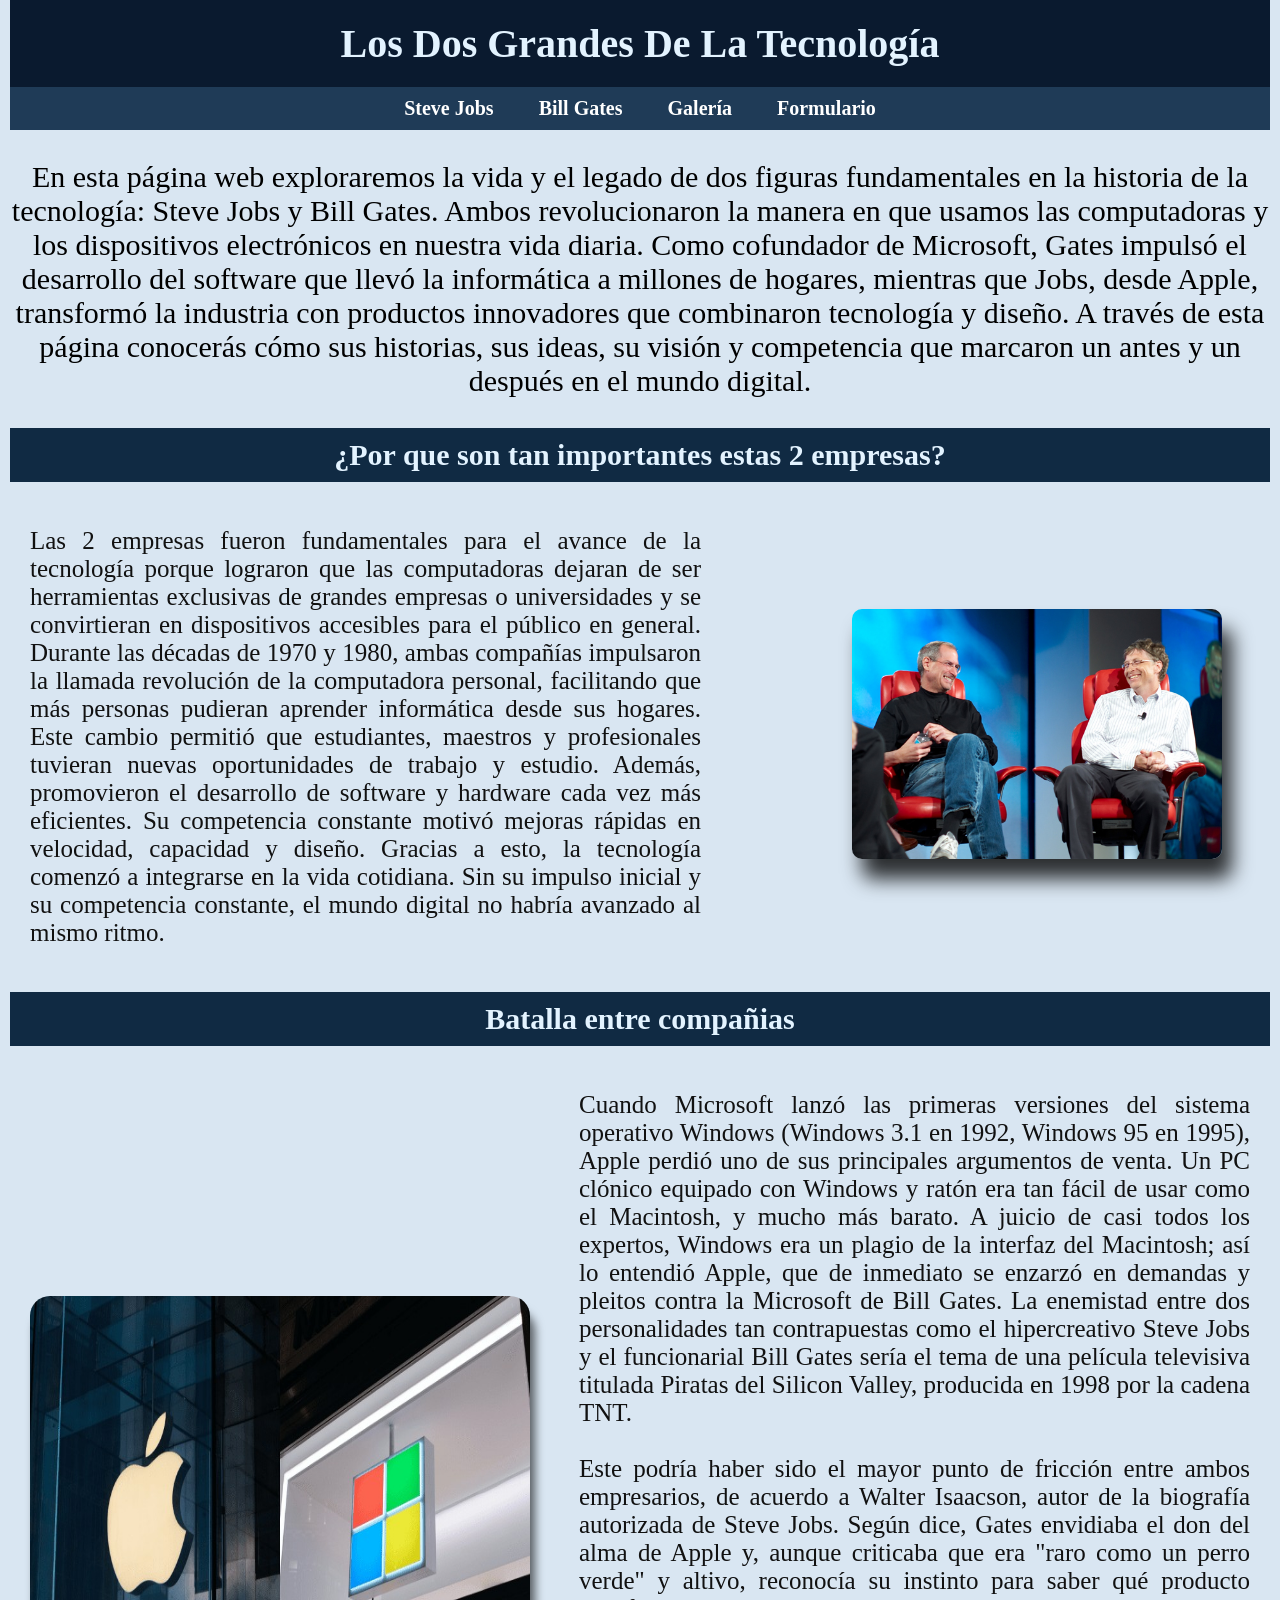
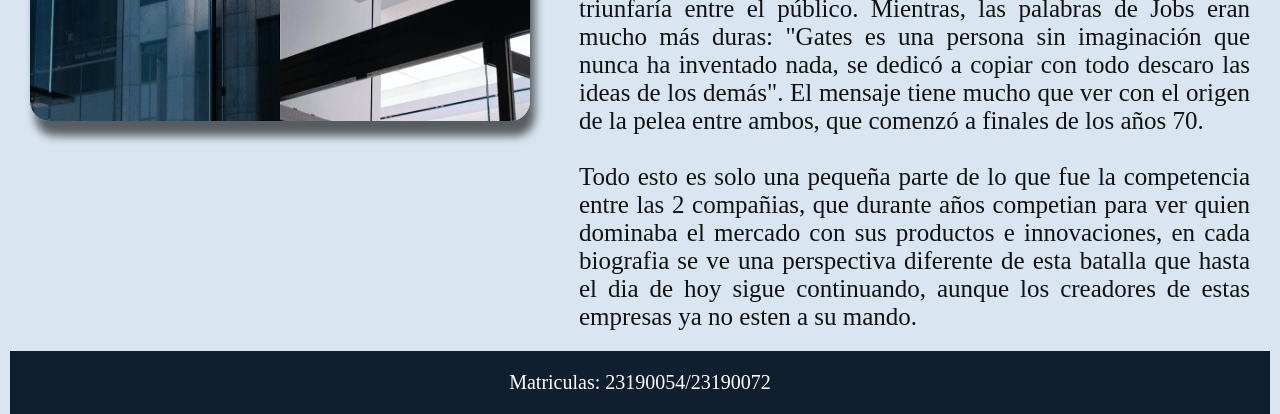
<file: index.html>
<!DOCTYPE html>
<html>
<head>
    <meta charset="utf-8">
    <meta name="viewport" content="width=device-width, initial-scale=1">
    <title>Biografias</title>

    <link rel="stylesheet" href="Style_index.css">
</head>

<body>

<h1>Los Dos Grandes De La Tecnología</h1>

    <nav>
        <a href="html2.html">Steve Jobs</a>
        <a href="html3.html">Bill Gates</a>
        <a href="galeria.html">Galería</a>
        <a href="formulario.html">Formulario</a>
    </nav>

    <p>
    En esta página web exploraremos la vida y el legado de dos figuras fundamentales en la historia de la tecnología: Steve Jobs y Bill Gates. Ambos revolucionaron la manera en que usamos las computadoras y los dispositivos electrónicos en nuestra vida diaria. Como cofundador de Microsoft, Gates impulsó el desarrollo del software que llevó la informática a millones de hogares, mientras que Jobs, desde Apple, transformó la industria con productos innovadores que combinaron tecnología y diseño. A través de esta página conocerás cómo sus historias, sus ideas, su visión y competencia que marcaron un antes y un después en el mundo digital.
    </p>

<h2>¿Por que son tan importantes estas 2 empresas?</h2>

    <section class="seccion">
    <div class="texto">
    Las 2 empresas fueron fundamentales para el avance de la tecnología porque lograron que las computadoras dejaran de ser herramientas exclusivas de grandes empresas o universidades y se convirtieran en dispositivos accesibles para el público en general. Durante las décadas de 1970 y 1980, ambas compañías impulsaron la llamada revolución de la computadora personal, facilitando que más personas pudieran aprender informática desde sus hogares. Este cambio permitió que estudiantes, maestros y profesionales tuvieran nuevas oportunidades de trabajo y estudio. Además, promovieron el desarrollo de software y hardware cada vez más eficientes. Su competencia constante motivó mejoras rápidas en velocidad, capacidad y diseño. Gracias a esto, la tecnología comenzó a integrarse en la vida cotidiana. Sin su impulso inicial y su competencia constante, el mundo digital no habría avanzado al mismo ritmo.
    </div>

    <div class="imagen imagen1">
    <img src="creadores.jpg">
    </div>
    </section>

<h2>Batalla entre compañias</h2>

<section class="seccion reverse">
    <div class="texto">
        Cuando Microsoft lanzó las primeras versiones del sistema operativo Windows (Windows 3.1 en 1992, Windows 95 en 1995), Apple perdió uno de sus principales argumentos de venta. Un PC clónico equipado con Windows y ratón era tan fácil de usar como el Macintosh, y mucho más barato. A juicio de casi todos los expertos, Windows era un plagio de la interfaz del Macintosh; así lo entendió Apple, que de inmediato se enzarzó en demandas y pleitos contra la Microsoft de Bill Gates. La enemistad entre dos personalidades tan contrapuestas como el hipercreativo Steve Jobs y el funcionarial Bill Gates sería el tema de una película televisiva titulada Piratas del Silicon Valley, producida en 1998 por la cadena TNT.
        <br><br>
        Este podría haber sido el mayor punto de fricción entre ambos empresarios, de acuerdo a Walter Isaacson, autor de la biografía autorizada de Steve Jobs. Según dice, Gates envidiaba el don del alma de Apple y, aunque criticaba que era "raro como un perro verde" y altivo, reconocía su instinto para saber qué producto triunfaría entre el público. Mientras, las palabras de Jobs eran mucho más duras: "Gates es una persona sin imaginación que nunca ha inventado nada, se dedicó a copiar con todo descaro las ideas de los demás". El mensaje tiene mucho que ver con el origen de la pelea entre ambos, que comenzó a finales de los años 70.
        <br><br>
        Todo esto es solo una pequeña parte de lo que fue la competencia entre las 2 compañias, que durante años competian para ver quien dominaba el mercado con sus productos e innovaciones, en cada biografia se ve una perspectiva diferente de esta batalla que hasta el dia de hoy sigue continuando, aunque los creadores de estas empresas ya no esten a su mando.
    </div>

    <div class="imagen imagen2">
        <img src="compañias.jpg">
    </div>
</section>
    <footer>
    Matriculas: 23190054/23190072
    </footer>

</body>
</html>
</file>
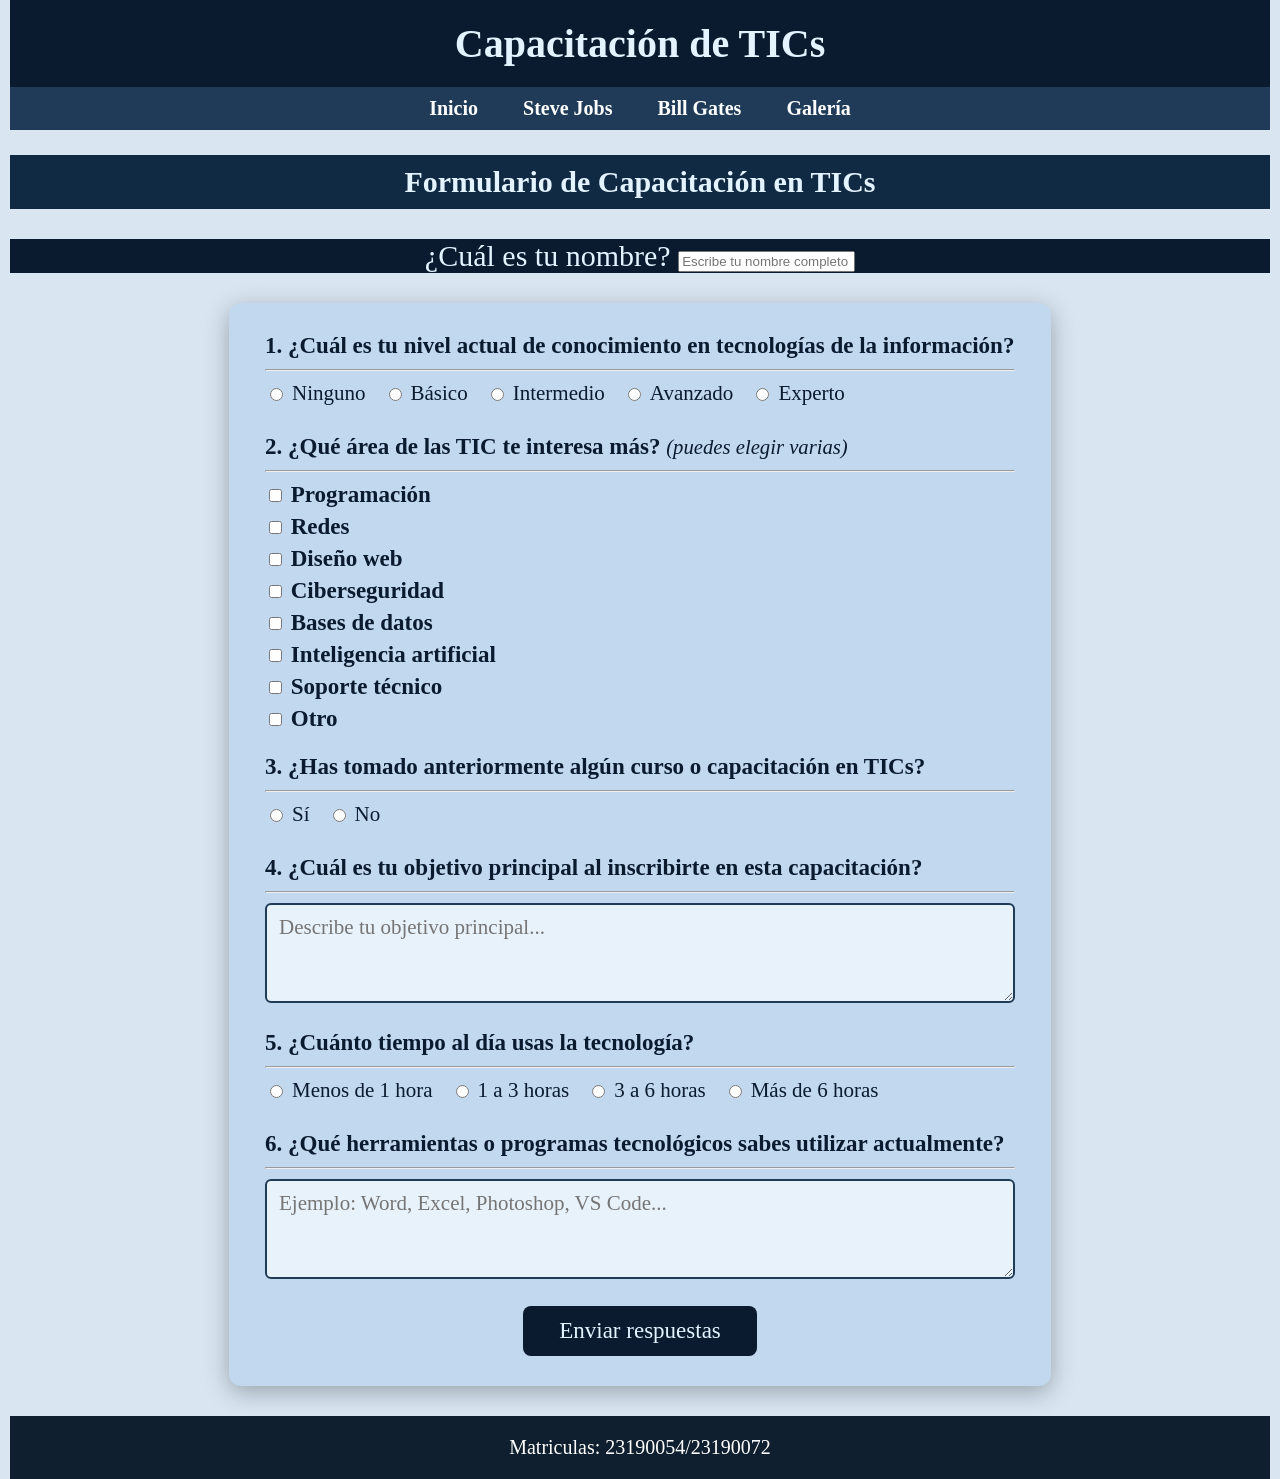
<file: formulario.html>
<!DOCTYPE html>
<html>
<head>
    <meta charset="utf-8">
    <meta name="viewport" content="width=device-width, initial-scale=1">
    <title>Formulario de TICs</title>

    <link rel="stylesheet" href="Style_index.css">
</head>

<body>

<h1>Capacitación de TICs</h1>

<nav>
    <a href="index.html">Inicio</a>
    <a href="html2.html">Steve Jobs</a>
    <a href="html3.html">Bill Gates</a>
    <a href="galeria.html">Galería</a>
</nav>

<h2>Formulario de Capacitación en TICs</h2>

<div class= "banner-nombre" id="banner-nombre">
    <p style="text-align: center; background-color: #0a1a2f; color: #e3f3ff ;"<label for="nombre">¿Cuál es tu nombre?</label>
    <input type="text" id="nombre" placeholder="Escribe tu nombre completo aquí">
    <span class="mensaje-error" id="error-nombre">Este campo es obligatorio.</span></p>
</div>

<div class="form-contenedor" id="seccion-formulario">

    <div class="form-grupo">
        <label>1. ¿Cuál es tu nivel actual de conocimiento en tecnologías de la información?</label>
        <hr class="form-divider">
        <div class="radio-grupo">
            <label><input type="radio" name="nivel" value="Ninguno"> Ninguno</label>
            <label><input type="radio" name="nivel" value="Básico"> Básico</label>
            <label><input type="radio" name="nivel" value="Intermedio"> Intermedio</label>
            <label><input type="radio" name="nivel" value="Avanzado"> Avanzado</label>
            <label><input type="radio" name="nivel" value="Experto"> Experto</label>
        </div>
        <span class="mensaje-error" id="error-nivel">Selecciona una opción.</span>
    </div>

    <div class="form-grupo">
        <label>2. ¿Qué área de las TIC te interesa más? <em style="font-weight:normal;font-size:90%;">(puedes elegir varias)</em></label>
        <hr class="form-divider">
        <div class="checkbox-grupo">
            <label><input type="checkbox" name="area" value="Programación"> Programación</label>
            <label><input type="checkbox" name="area" value="Redes"> Redes</label>
            <label><input type="checkbox" name="area" value="Diseño web"> Diseño web</label>
            <label><input type="checkbox" name="area" value="Ciberseguridad"> Ciberseguridad</label>
            <label><input type="checkbox" name="area" value="Bases de datos"> Bases de datos</label>
            <label><input type="checkbox" name="area" value="Inteligencia artificial"> Inteligencia artificial</label>
            <label><input type="checkbox" name="area" value="Soporte técnico"> Soporte técnico</label>
            <label><input type="checkbox" name="area" value="Otro"> Otro</label>
        </div>
        <span class="mensaje-error" id="error-area">Selecciona al menos una opción.</span>
    </div>

    <div class="form-grupo">
        <label>3. ¿Has tomado anteriormente algún curso o capacitación en TICs?</label>
        <hr class="form-divider">
        <div class="radio-grupo">
            <label><input type="radio" name="curso" value="Sí"> Sí</label>
            <label><input type="radio" name="curso" value="No"> No</label>
        </div>
        <span class="mensaje-error" id="error-curso">Selecciona una opción.</span>
    </div>

    <div class="form-grupo">
        <label for="objetivo">4. ¿Cuál es tu objetivo principal al inscribirte en esta capacitación?</label>
        <hr class="form-divider">
        <textarea id="objetivo" placeholder="Describe tu objetivo principal..."></textarea>
        <span class="mensaje-error" id="error-objetivo">Este campo es obligatorio.</span>
    </div>

    <div class="form-grupo">
        <label>5. ¿Cuánto tiempo al día usas la tecnología?</label>
        <hr class="form-divider">
        <div class="radio-grupo">
            <label><input type="radio" name="tiempo" value="Menos de 1 hora"> Menos de 1 hora</label>
            <label><input type="radio" name="tiempo" value="1 a 3 horas"> 1 a 3 horas</label>
            <label><input type="radio" name="tiempo" value="3 a 6 horas"> 3 a 6 horas</label>
            <label><input type="radio" name="tiempo" value="Más de 6 horas"> Más de 6 horas</label>
        </div>
        <span class="mensaje-error" id="error-tiempo">Selecciona una opción.</span>
    </div>

    <div class="form-grupo">
        <label for="herramientas">6. ¿Qué herramientas o programas tecnológicos sabes utilizar actualmente?</label>
        <hr class="form-divider">
        <textarea id="herramientas" placeholder="Ejemplo: Word, Excel, Photoshop, VS Code..."></textarea>
        <span class="mensaje-error" id="error-herramientas">Este campo es obligatorio.</span>
    </div>

    <button class="btn-enviar" onclick="enviarFormulario()">Enviar respuestas</button>
</div>

<div id="panel-resultados">
    <h3>✔ Respuestas Registradas</h3>
    <div id="tabla-resultados"></div>
    <button class="btn-descargar" onclick="descargarEvidencia()">Descargar evidencia (.txt)</button>
    <button class="btn-nuevo" onclick="nuevoFormulario()">Llenar de nuevo</button>
</div>

<footer>
    Matriculas: 23190054/23190072
</footer>

<script>
    function obtenerRadio(nombre) {
        const radios = document.querySelectorAll(`input[name="${nombre}"]`);
        for (const r of radios) { if (r.checked) return r.value; }
        return '';
    }

    function obtenerCheckboxes(nombre) {
        const checks = document.querySelectorAll(`input[name="${nombre}"]:checked`);
        return Array.from(checks).map(c => c.value).join(', ');
    }

    function mostrarError(id, mostrar) {
        document.getElementById(id).style.display = mostrar ? 'block' : 'none';
    }

    function enviarFormulario() {
        const nombre       = document.getElementById('nombre').value.trim();
        const nivel        = obtenerRadio('nivel');
        const area         = obtenerCheckboxes('area');
        const curso        = obtenerRadio('curso');
        const objetivo     = document.getElementById('objetivo').value.trim();
        const tiempo       = obtenerRadio('tiempo');
        const herramientas = document.getElementById('herramientas').value.trim();

        let valido = true;

        if (!nombre)       { mostrarError('error-nombre', true);       valido = false; }
        else                 mostrarError('error-nombre', false);

        if (!nivel)        { mostrarError('error-nivel', true);        valido = false; }
        else                 mostrarError('error-nivel', false);

        if (!area)         { mostrarError('error-area', true);         valido = false; }
        else                 mostrarError('error-area', false);

        if (!curso)        { mostrarError('error-curso', true);        valido = false; }
        else                 mostrarError('error-curso', false);

        if (!objetivo)     { mostrarError('error-objetivo', true);     valido = false; }
        else                 mostrarError('error-objetivo', false);

        if (!tiempo)       { mostrarError('error-tiempo', true);       valido = false; }
        else                 mostrarError('error-tiempo', false);

        if (!herramientas) { mostrarError('error-herramientas', true); valido = false; }
        else                 mostrarError('error-herramientas', false);

        if (!valido) return;

        const respuestas = { nombre, nivel, area, curso, objetivo, tiempo, herramientas,
                             fecha: new Date().toLocaleString('es-MX') };
        localStorage.setItem('formulario_respuestas', JSON.stringify(respuestas));
        mostrarResultados(respuestas);
    }

    function mostrarResultados(r) {
        const filas = [
            ['Nombre',                          r.nombre],
            ['Nivel de conocimiento en TICs',   r.nivel],
            ['Áreas de interés',                r.area],
            ['Curso o capacitación previa',     r.curso],
            ['Objetivo en la capacitación',     r.objetivo],
            ['Tiempo diario usando tecnología', r.tiempo],
            ['Herramientas que conoce',         r.herramientas],
            ['Fecha de envío',                  r.fecha]
        ];

        let html = '';
        for (const [preg, resp] of filas) {
            html += `<div class="resultado-fila">
                        <div class="resultado-pregunta">${preg}</div>
                        <div class="resultado-respuesta">${resp}</div>
                     </div>`;
        }

        document.getElementById('tabla-resultados').innerHTML = html;
        document.getElementById('banner-nombre').style.display  = 'none';
        document.getElementById('seccion-formulario').style.display = 'none';
        document.getElementById('panel-resultados').style.display = 'block';
        document.getElementById('panel-resultados').scrollIntoView({ behavior: 'instant' });
    }

    function nuevoFormulario() {
        document.getElementById('nombre').value = '';
        document.querySelectorAll('input[name="nivel"]').forEach(r => r.checked = false);
        document.querySelectorAll('input[name="area"]').forEach(c => c.checked = false);
        document.querySelectorAll('input[name="curso"]').forEach(r => r.checked = false);
        document.getElementById('objetivo').value = '';
        document.querySelectorAll('input[name="tiempo"]').forEach(r => r.checked = false);
        document.getElementById('herramientas').value = '';

        document.getElementById('panel-resultados').style.display    = 'none';
        document.getElementById('banner-nombre').style.display       = 'block';
        document.getElementById('seccion-formulario').style.display  = 'block';
        document.getElementById('banner-nombre').scrollIntoView({ behavior: 'instant' });
    }

    function descargarEvidencia() {
        const guardado = localStorage.getItem('formulario_respuestas');
        if (!guardado) return;
        const r = JSON.parse(guardado);

        const texto =
`EVIDENCIA DE FORMULARIO - Capacitación en TICs
=====================================================
Fecha de envío                    : ${r.fecha}
Nombre                            : ${r.nombre}
Nivel de conocimiento en TICs     : ${r.nivel}
Áreas de interés                  : ${r.area}
Curso o capacitación previa       : ${r.curso}
Objetivo en la capacitación       : ${r.objetivo}
Tiempo diario usando tecnología   : ${r.tiempo}
Herramientas que conoce           : ${r.herramientas}
=====================================================
Matrículas: 23190054 / 23190072`;

        const blob = new Blob([texto], { type: 'text/plain;charset=utf-8' });
        const url = URL.createObjectURL(blob);
        const a = document.createElement('a');
        a.href = url;
        a.download = 'evidencia_formulario.txt';
        a.click();
        URL.revokeObjectURL(url);
    }
</script>

</body>
</html>
</file>
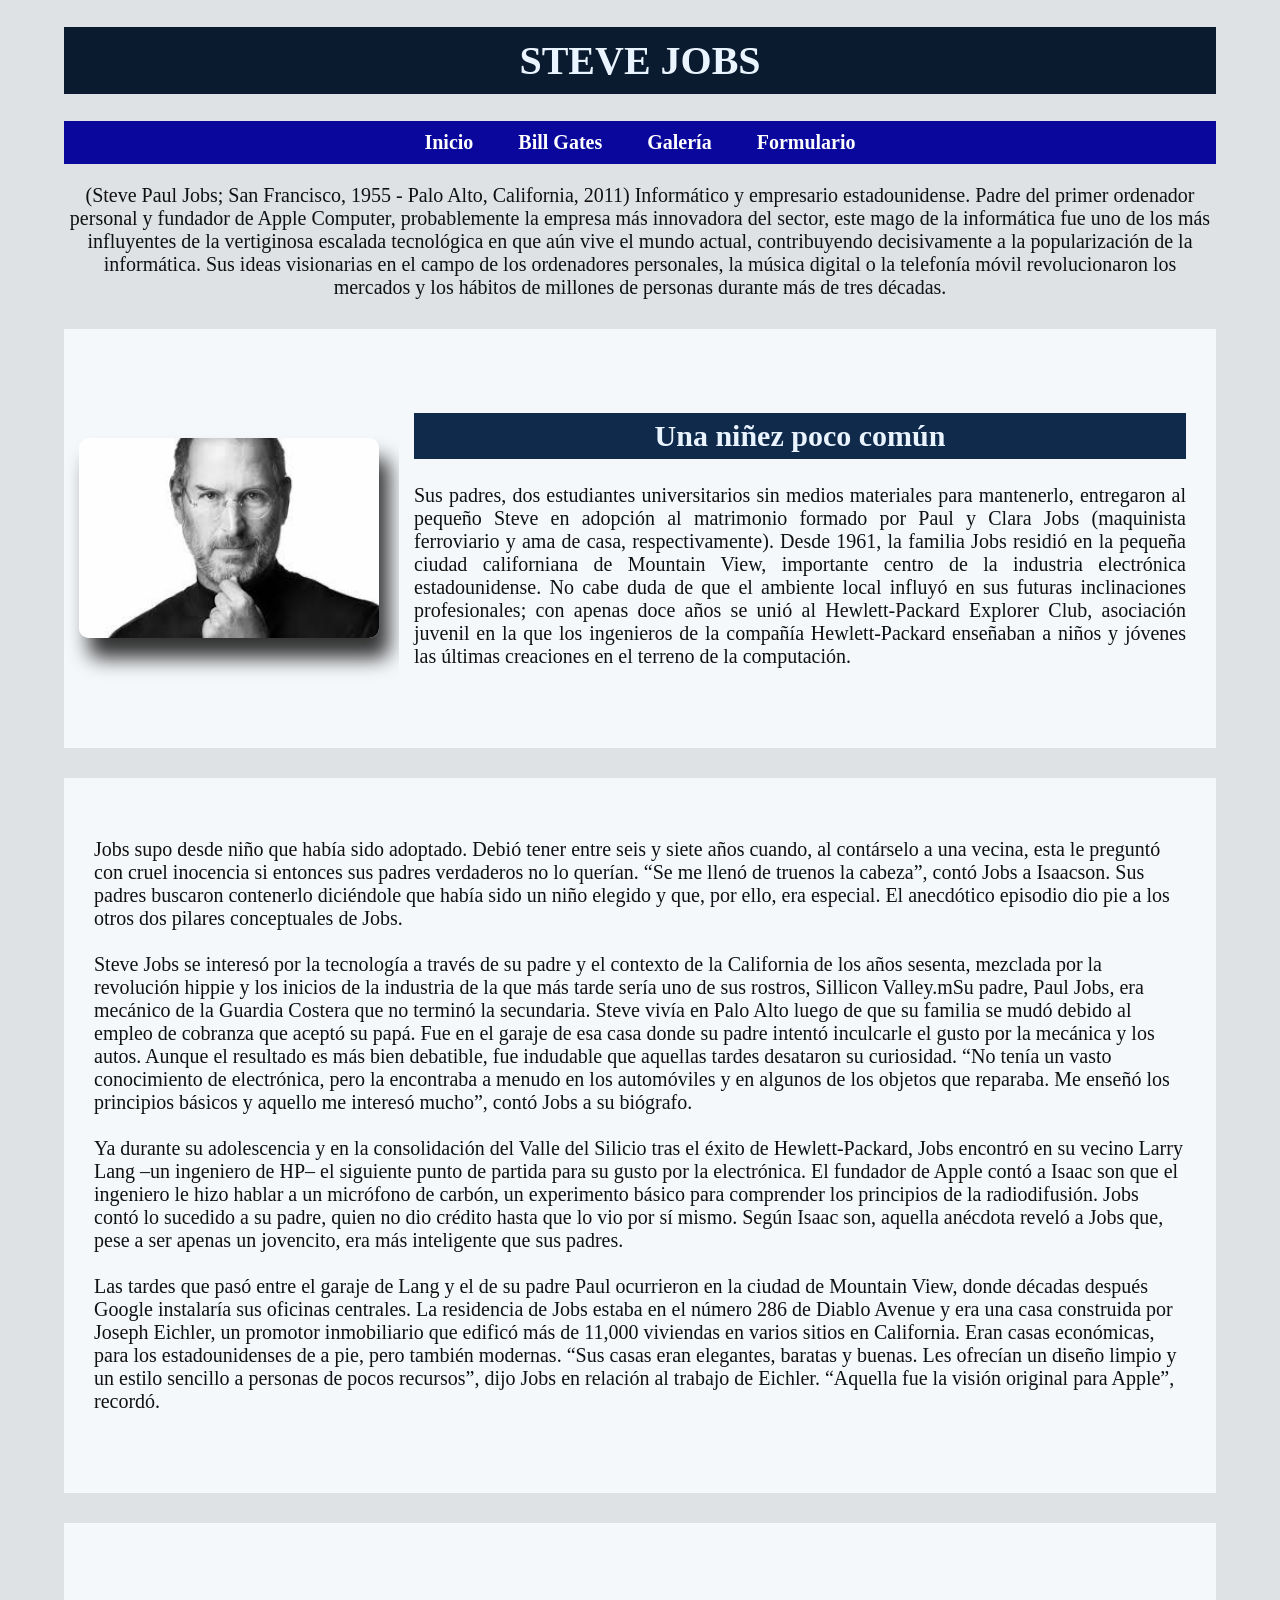
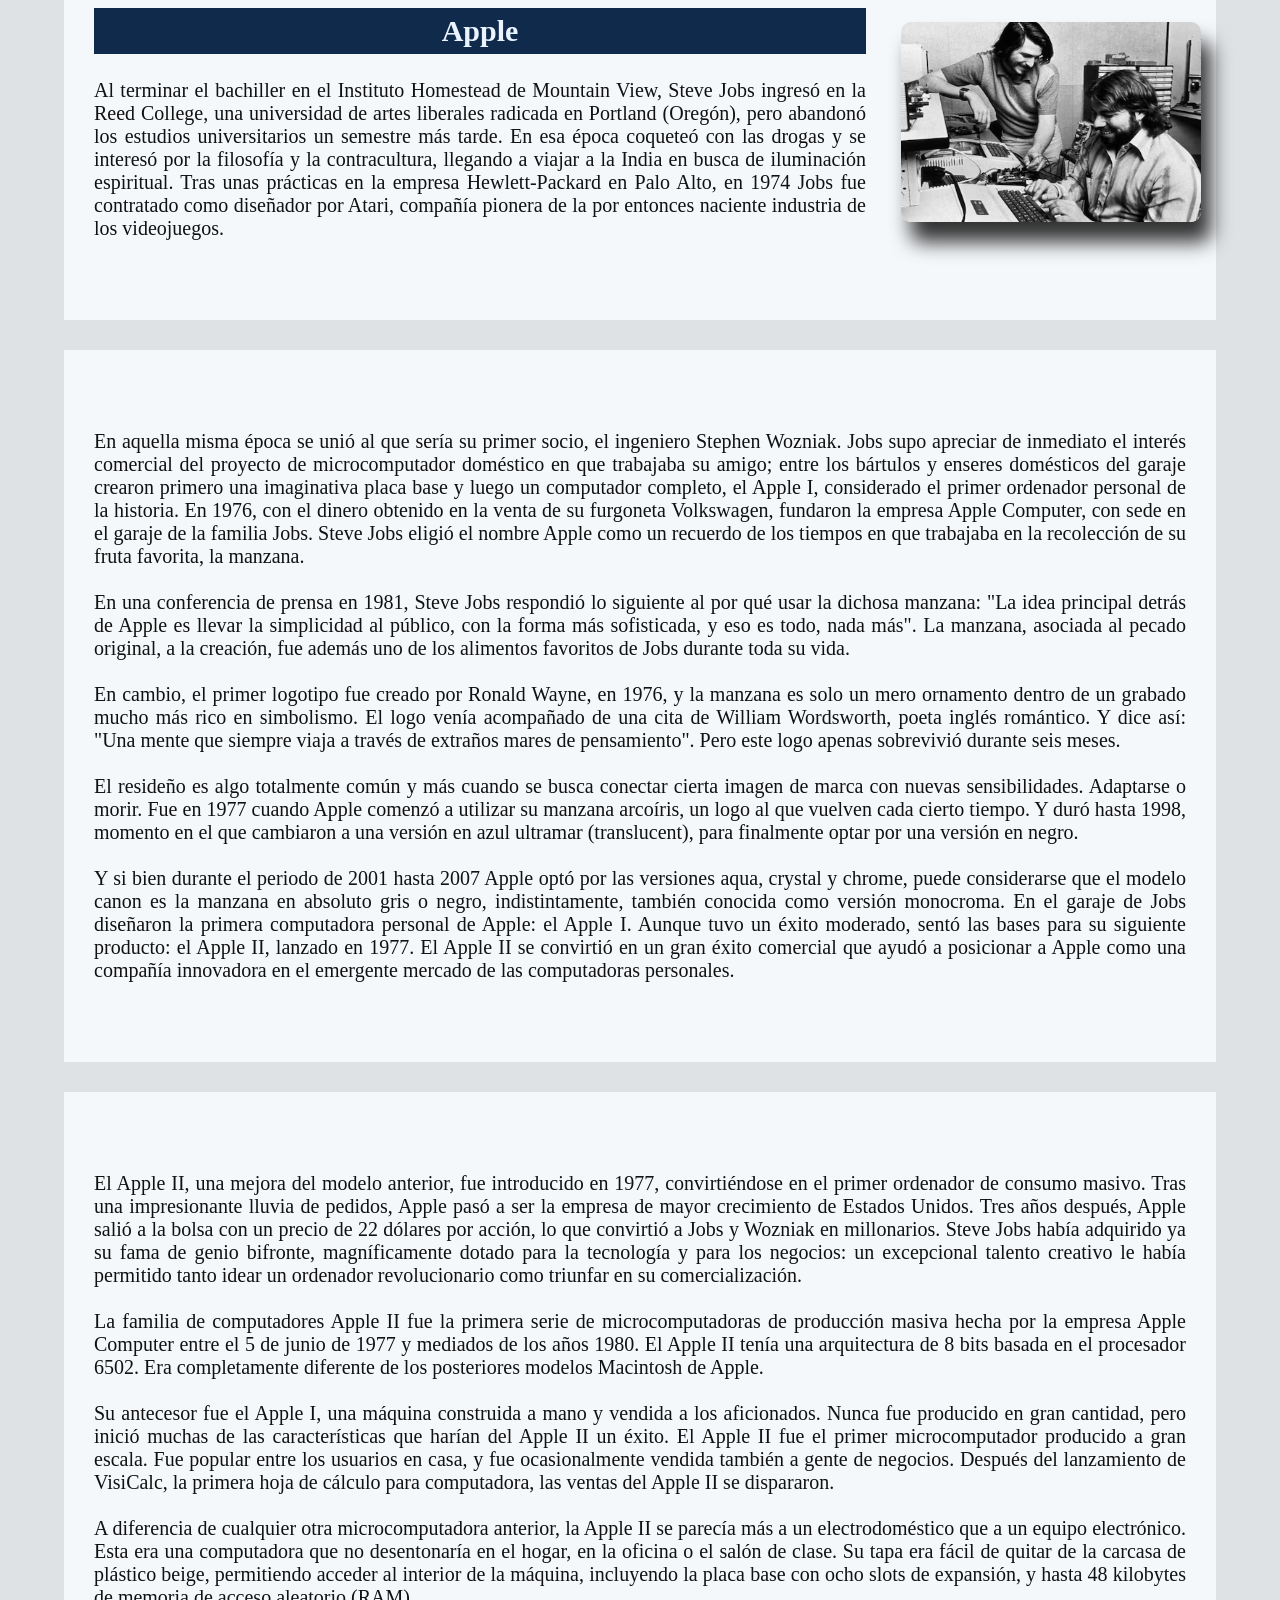
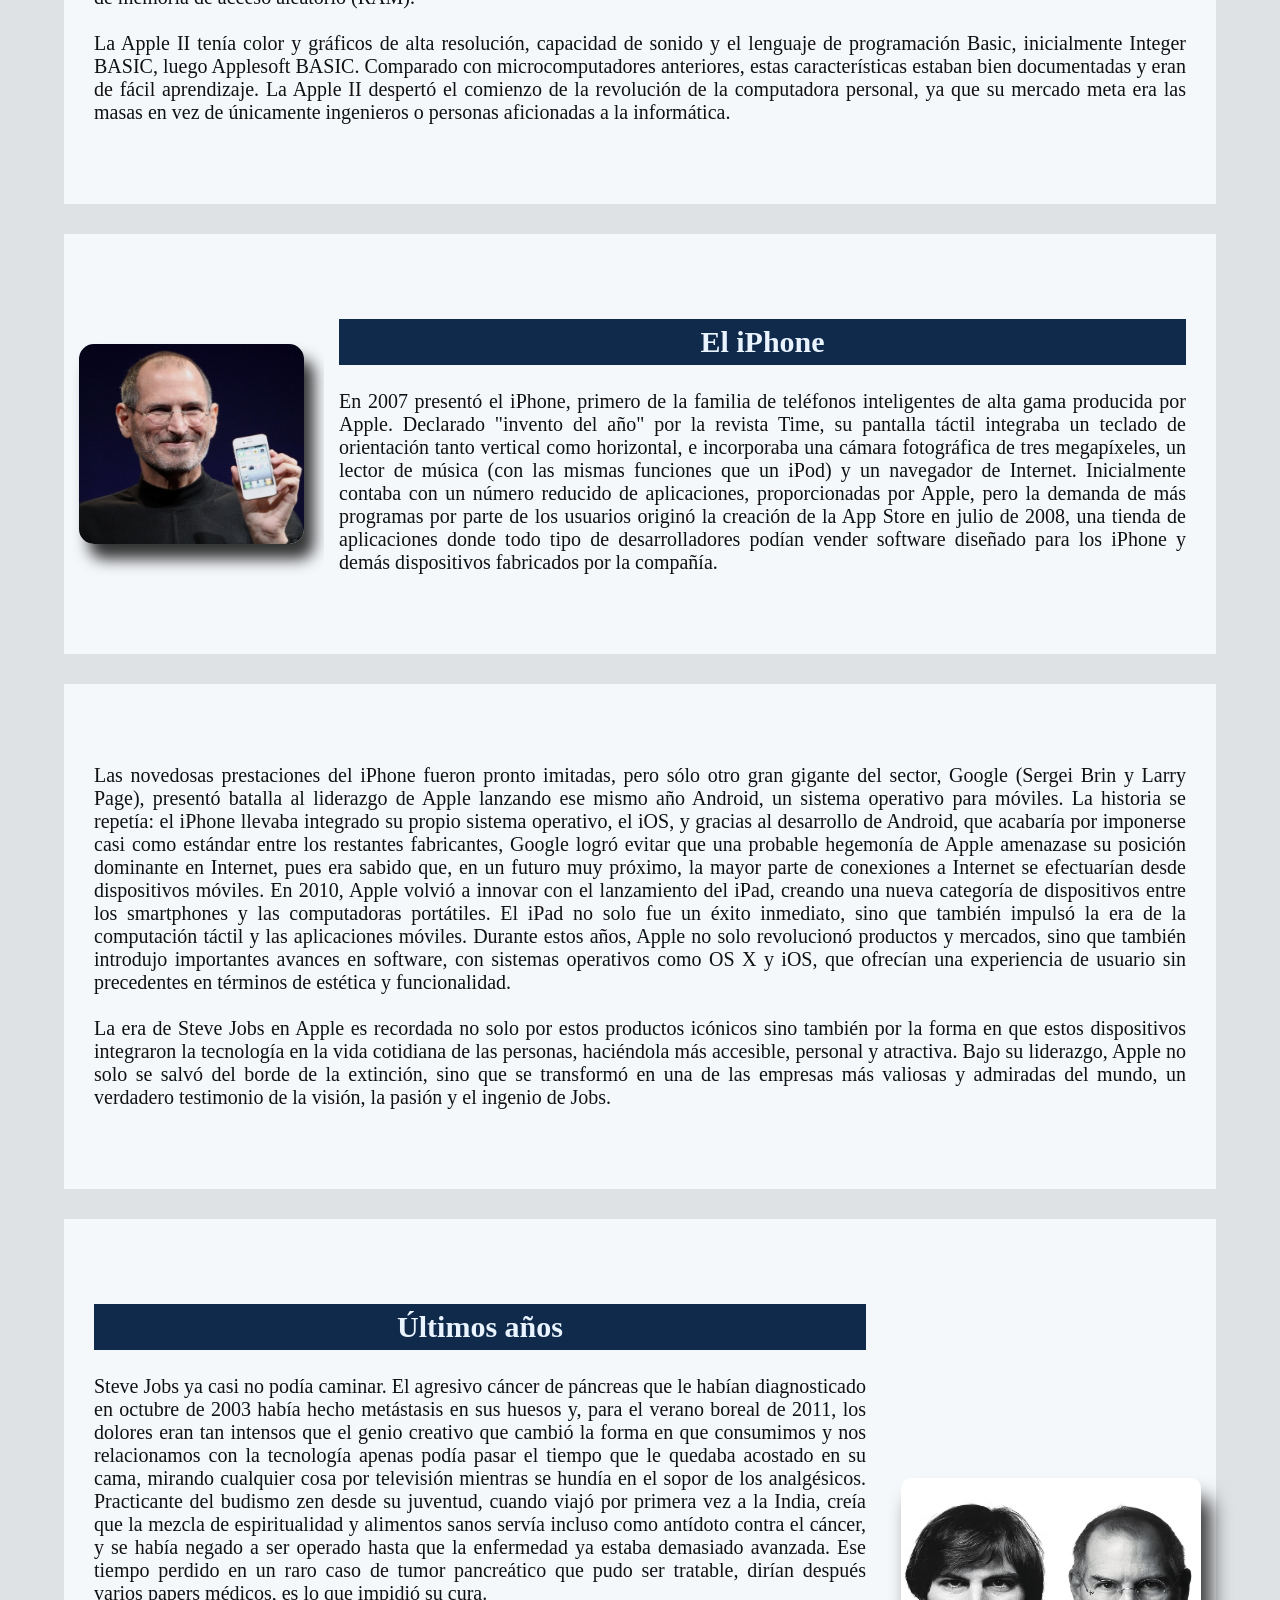
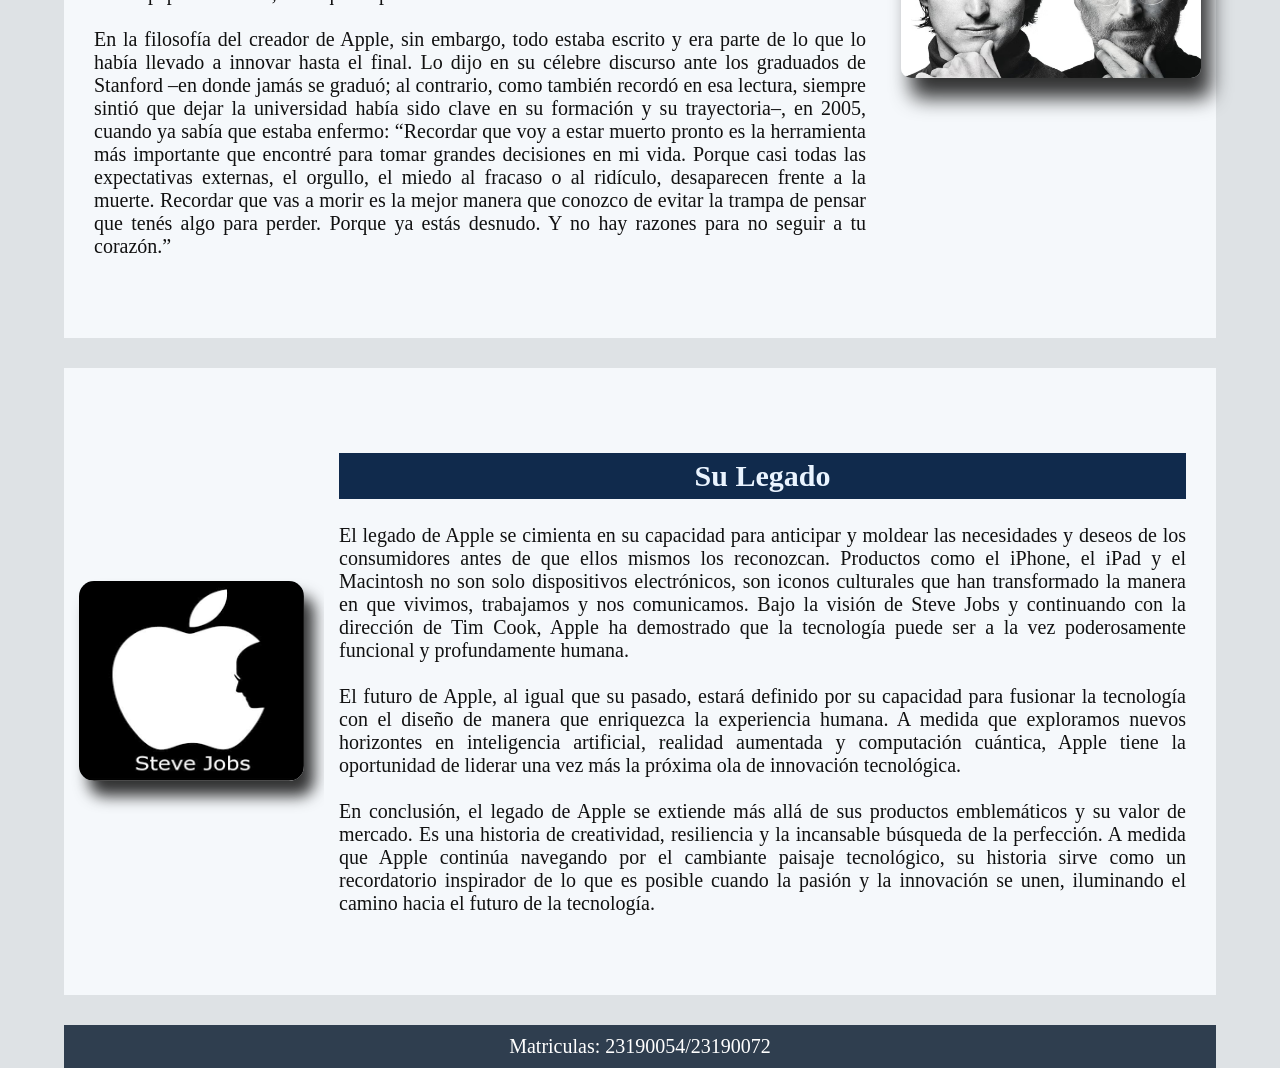
<file: html2.html>
<!DOCTYPE html>
<html>
<head>
	<meta charset="utf-8">
	<meta name="viewport" content="width=device-width, initial-scale=1">
	<title>Biografía</title>

	<link rel="stylesheet" href="Style_html.css">
</head>

<body>

<h1>STEVE JOBS</h1>

	<nav>
    	<a href="index.html">Inicio</a>
    	<a href="html3.html">Bill Gates</a>
    	<a href="galeria.html">Galería</a>
    	<a href="formulario.html">Formulario</a>
	</nav>

<p class="center-text">(Steve Paul Jobs; San Francisco, 1955 - Palo Alto, California, 2011) Informático y empresario estadounidense. Padre del primer ordenador personal y fundador de Apple Computer, probablemente la empresa más innovadora del sector, este mago de la informática fue uno de los más influyentes de la vertiginosa escalada tecnológica en que aún vive el mundo actual, contribuyendo decisivamente a la popularización de la informática. Sus ideas visionarias en el campo de los ordenadores personales, la música digital o la telefonía móvil revolucionaron los mercados y los hábitos de millones de personas durante más de tres décadas.</p>

<div class="section">
	<img src="img1.jpg" class="center-img img-large">
	<div class="section-text">
		<h2>Una niñez poco común</h2>
		<p>Sus padres, dos estudiantes universitarios sin medios materiales para mantenerlo, entregaron al pequeño Steve en adopción al matrimonio formado por Paul y Clara Jobs (maquinista ferroviario y ama de casa, respectivamente). Desde 1961, la familia Jobs residió en la pequeña ciudad californiana de Mountain View, importante centro de la industria electrónica estadounidense. No cabe duda de que el ambiente local influyó en sus futuras inclinaciones profesionales; con apenas doce años se unió al Hewlett-Packard Explorer Club, asociación juvenil en la que los ingenieros de la compañía Hewlett-Packard enseñaban a niños y jóvenes las últimas creaciones en el terreno de la computación.</p>
	</div>
</div>

<div class="section">
	<div class="section-text">
		Jobs supo desde niño que había sido adoptado. Debió tener entre seis y siete años cuando, al contárselo a una vecina, esta le preguntó con cruel inocencia si entonces sus padres verdaderos no lo querían. “Se me llenó de truenos la cabeza”, contó Jobs a Isaacson. Sus padres buscaron contenerlo diciéndole que había sido un niño elegido y que, por ello, era especial. El anecdótico episodio dio pie a los otros dos pilares conceptuales de Jobs.
		<br></br>
		Steve Jobs se interesó por la tecnología a través de su padre y el contexto de la California de los años sesenta, mezclada por la revolución hippie y los inicios de la industria de la que más tarde sería uno de sus rostros, Sillicon Valley.mSu padre, Paul Jobs, era mecánico de la Guardia Costera que no terminó la secundaria. Steve vivía en Palo Alto luego de que su familia se mudó debido al empleo de cobranza que aceptó su papá. Fue en el garaje de esa casa donde su padre intentó inculcarle el gusto por la mecánica y los autos. Aunque el resultado es más bien debatible, fue indudable que aquellas tardes desataron su curiosidad. “No tenía un vasto conocimiento de electrónica, pero la encontraba a menudo en los automóviles y en algunos de los objetos que reparaba. Me enseñó los principios básicos y aquello me interesó mucho”, contó Jobs a su biógrafo.
		<br></br>
		Ya durante su adolescencia y en la consolidación del Valle del Silicio tras el éxito de Hewlett-Packard, Jobs encontró en su vecino Larry Lang –un ingeniero de HP– el siguiente punto de partida para su gusto por la electrónica. El fundador de Apple contó a Isaac son que el ingeniero le hizo hablar a un micrófono de carbón, un experimento básico para comprender los principios de la radiodifusión. Jobs contó lo sucedido a su padre, quien no dio crédito hasta que lo vio por sí mismo. Según Isaac son, aquella anécdota reveló a Jobs que, pese a ser apenas un jovencito, era más inteligente que sus padres.
		<br></br>
		Las tardes que pasó entre el garaje de Lang y el de su padre Paul ocurrieron en la ciudad de Mountain View, donde décadas después Google instalaría sus oficinas centrales. La residencia de Jobs estaba en el número 286 de Diablo Avenue y era una casa construida por Joseph Eichler, un promotor inmobiliario que edificó más de 11,000 viviendas en varios sitios en California. Eran casas económicas, para los estadounidenses de a pie, pero también modernas. “Sus casas eran elegantes, baratas y buenas. Les ofrecían un diseño limpio y un estilo sencillo a personas de pocos recursos”, dijo Jobs en relación al trabajo de Eichler. “Aquella fue la visión original para Apple”, recordó.
		</p>
	</div>
</div>

<div class="section right">
	<img src="img4.avif" class="center-img img-large">
	<div class="section-text">
		<h2>Apple</h2>
		<p>Al terminar el bachiller en el Instituto Homestead de Mountain View, Steve Jobs ingresó en la Reed College, una universidad de artes liberales radicada en Portland (Oregón), pero abandonó los estudios universitarios un semestre más tarde. En esa época coqueteó con las drogas y se interesó por la filosofía y la contracultura, llegando a viajar a la India en busca de iluminación espiritual. Tras unas prácticas en la empresa Hewlett-Packard en Palo Alto, en 1974 Jobs fue contratado como diseñador por Atari, compañía pionera de la por entonces naciente industria de los videojuegos.</p>
	</div>
</div>

<div class="section">
	<div class="section-text">
		<p>En aquella misma época se unió al que sería su primer socio, el ingeniero Stephen Wozniak. Jobs supo apreciar de inmediato el interés comercial del proyecto de microcomputador doméstico en que trabajaba su amigo; entre los bártulos y enseres domésticos del garaje crearon primero una imaginativa placa base y luego un computador completo, el Apple I, considerado el primer ordenador personal de la historia. En 1976, con el dinero obtenido en la venta de su furgoneta Volkswagen, fundaron la empresa Apple Computer, con sede en el garaje de la familia Jobs. Steve Jobs eligió el nombre Apple como un recuerdo de los tiempos en que trabajaba en la recolección de su fruta favorita, la manzana.
		<br></br>
		En una conferencia de prensa en 1981, Steve Jobs respondió lo siguiente al por qué usar la dichosa manzana: "La idea principal detrás de Apple es llevar la simplicidad al público, con la forma más sofisticada, y eso es todo, nada más". La manzana, asociada al pecado original, a la creación, fue además uno de los alimentos favoritos de Jobs durante toda su vida.
		<br></br>
		En cambio, el primer logotipo fue creado por Ronald Wayne, en 1976, y la manzana es solo un mero ornamento dentro de un grabado mucho más rico en simbolismo. El logo venía acompañado de una cita de William Wordsworth, poeta inglés romántico. Y dice así: "Una mente que siempre viaja a través de extraños mares de pensamiento". Pero este logo apenas sobrevivió durante seis meses.
		<br></br>
		El resideño es algo totalmente común y más cuando se busca conectar cierta imagen de marca con nuevas sensibilidades. Adaptarse o morir. Fue en 1977 cuando Apple comenzó a utilizar su manzana arcoíris, un logo al que vuelven cada cierto tiempo. Y duró hasta 1998, momento en el que cambiaron a una versión en azul ultramar (translucent), para finalmente optar por una versión en negro.
		<br></br>
		Y si bien durante el periodo de 2001 hasta 2007 Apple optó por las versiones aqua, crystal y chrome, puede considerarse que el modelo canon es la manzana en absoluto gris o negro, indistintamente, también conocida como versión monocroma.
		En el garaje de Jobs diseñaron la primera computadora personal de Apple: el Apple I. Aunque tuvo un éxito moderado, sentó las bases para su siguiente producto: el Apple II, lanzado en 1977. El Apple II se convirtió en un gran éxito comercial que ayudó a posicionar a Apple como una compañía innovadora en el emergente mercado de las computadoras personales.</p>
	</div>
</div>
<div class="section">
	<div class="section-text">
		<p>El Apple II, una mejora del modelo anterior, fue introducido en 1977, convirtiéndose en el primer ordenador de consumo masivo. Tras una impresionante lluvia de pedidos, Apple pasó a ser la empresa de mayor crecimiento de Estados Unidos. Tres años después, Apple salió a la bolsa con un precio de 22 dólares por acción, lo que convirtió a Jobs y Wozniak en millonarios. Steve Jobs había adquirido ya su fama de genio bifronte, magníficamente dotado para la tecnología y para los negocios: un excepcional talento creativo le había permitido tanto idear un ordenador revolucionario como triunfar en su comercialización.
		<br></br>
		La familia de computadores Apple II fue la primera serie de microcomputadoras de producción masiva hecha por la empresa Apple Computer entre el 5 de junio de 1977 y mediados de los años 1980. El Apple II tenía una arquitectura de 8 bits basada en el procesador 6502. Era completamente diferente de los posteriores modelos Macintosh de Apple.
		<br></br>
		Su antecesor fue el Apple I, una máquina construida a mano y vendida a los aficionados. Nunca fue producido en gran cantidad, pero inició muchas de las características que harían del Apple II un éxito. El Apple II fue el primer microcomputador producido a gran escala. Fue popular entre los usuarios en casa, y fue ocasionalmente vendida también a gente de negocios. Después del lanzamiento de VisiCalc, la primera hoja de cálculo para computadora, las ventas del Apple II se dispararon.
		<br></br>
		A diferencia de cualquier otra microcomputadora anterior, la Apple II se parecía más a un electrodoméstico que a un equipo electrónico. Esta era una computadora que no desentonaría en el hogar, en la oficina o el salón de clase. Su tapa era fácil de quitar de la carcasa de plástico beige, permitiendo acceder al interior de la máquina, incluyendo la placa base con ocho slots de expansión, y hasta 48 kilobytes de memoria de acceso aleatorio (RAM).
		<br></br>
		La Apple II tenía color y gráficos de alta resolución, capacidad de sonido y el lenguaje de programación Basic, inicialmente Integer BASIC, luego Applesoft BASIC. Comparado con microcomputadores anteriores, estas características estaban bien documentadas y eran de fácil aprendizaje. La Apple II despertó el comienzo de la revolución de la computadora personal, ya que su mercado meta era las masas en vez de únicamente ingenieros o personas aficionadas a la informática.</p>
	</div>
</div>
<div class="section">
	<img src="img2.jpg" class="center-img img-medium">
	<div class="section-text">
		<h2>El iPhone</h2>
		<p>En 2007 presentó el iPhone, primero de la familia de teléfonos inteligentes de alta gama producida por Apple. Declarado "invento del año" por la revista Time, su pantalla táctil integraba un teclado de orientación tanto vertical como horizontal, e incorporaba una cámara fotográfica de tres megapíxeles, un lector de música (con las mismas funciones que un iPod) y un navegador de Internet. Inicialmente contaba con un número reducido de aplicaciones, proporcionadas por Apple, pero la demanda de más programas por parte de los usuarios originó la creación de la App Store en julio de 2008, una tienda de aplicaciones donde todo tipo de desarrolladores podían vender software diseñado para los iPhone y demás dispositivos fabricados por la compañía.</p>
	</div>
</div>

<div class="section">
	<div class="section-text">
		<p>Las novedosas prestaciones del iPhone fueron pronto imitadas, pero sólo otro gran gigante del sector, Google (Sergei Brin y Larry Page), presentó batalla al liderazgo de Apple lanzando ese mismo año Android, un sistema operativo para móviles. La historia se repetía: el iPhone llevaba integrado su propio sistema operativo, el iOS, y gracias al desarrollo de Android, que acabaría por imponerse casi como estándar entre los restantes fabricantes, Google logró evitar que una probable hegemonía de Apple amenazase su posición dominante en Internet, pues era sabido que, en un futuro muy próximo, la mayor parte de conexiones a Internet se efectuarían desde dispositivos móviles. En 2010, Apple volvió a innovar con el lanzamiento del iPad, creando una nueva categoría de dispositivos entre los smartphones y las computadoras portátiles. El iPad no solo fue un éxito inmediato, sino que también impulsó la era de la computación táctil y las aplicaciones móviles. Durante estos años, Apple no solo revolucionó productos y mercados, sino que también introdujo importantes avances en software, con sistemas operativos como OS X y iOS, que ofrecían una experiencia de usuario sin precedentes en términos de estética y funcionalidad.
		<br></br>
		La era de Steve Jobs en Apple es recordada no solo por estos productos icónicos sino también por la forma en que estos dispositivos integraron la tecnología en la vida cotidiana de las personas, haciéndola más accesible, personal y atractiva. Bajo su liderazgo, Apple no solo se salvó del borde de la extinción, sino que se transformó en una de las empresas más valiosas y admiradas del mundo, un verdadero testimonio de la visión, la pasión y el ingenio de Jobs.</p>
	</div>
</div>

<div class="section right">
	<img src="img5.avif" class="center-img img-large">
	<div class="section-text">
		<h2>Últimos años</h2>
		<p>Steve Jobs ya casi no podía caminar. El agresivo cáncer de páncreas que le habían diagnosticado en octubre de 2003 había hecho metástasis en sus huesos y, para el verano boreal de 2011, los dolores eran tan intensos que el genio creativo que cambió la forma en que consumimos y nos relacionamos con la tecnología apenas podía pasar el tiempo que le quedaba acostado en su cama, mirando cualquier cosa por televisión mientras se hundía en el sopor de los analgésicos. Practicante del budismo zen desde su juventud, cuando viajó por primera vez a la India, creía que la mezcla de espiritualidad y alimentos sanos servía incluso como antídoto contra el cáncer, y se había negado a ser operado hasta que la enfermedad ya estaba demasiado avanzada. Ese tiempo perdido en un raro caso de tumor pancreático que pudo ser tratable, dirían después varios papers médicos, es lo que impidió su cura.
		<br></br>
		En la filosofía del creador de Apple, sin embargo, todo estaba escrito y era parte de lo que lo había llevado a innovar hasta el final. Lo dijo en su célebre discurso ante los graduados de Stanford –en donde jamás se graduó; al contrario, como también recordó en esa lectura, siempre sintió que dejar la universidad había sido clave en su formación y su trayectoria–, en 2005, cuando ya sabía que estaba enfermo: “Recordar que voy a estar muerto pronto es la herramienta más importante que encontré para tomar grandes decisiones en mi vida. Porque casi todas las expectativas externas, el orgullo, el miedo al fracaso o al ridículo, desaparecen frente a la muerte. Recordar que vas a morir es la mejor manera que conozco de evitar la trampa de pensar que tenés algo para perder. Porque ya estás desnudo. Y no hay razones para no seguir a tu corazón.”
		</p>
	</div>
</div>

<div class="section">
	<img src="img6.png" class="center-img img-medium">
	<div class="section-text">
		<h2>Su Legado</h2>
		<p>El legado de Apple se cimienta en su capacidad para anticipar y moldear las necesidades y deseos de los consumidores antes de que ellos mismos los reconozcan. Productos como el iPhone, el iPad y el Macintosh no son solo dispositivos electrónicos, son iconos culturales que han transformado la manera en que vivimos, trabajamos y nos comunicamos. Bajo la visión de Steve Jobs y continuando con la dirección de Tim Cook, Apple ha demostrado que la tecnología puede ser a la vez poderosamente funcional y profundamente humana.
		<br></br>
		El futuro de Apple, al igual que su pasado, estará definido por su capacidad para fusionar la tecnología con el diseño de manera que enriquezca la experiencia humana. A medida que exploramos nuevos horizontes en inteligencia artificial, realidad aumentada y computación cuántica, Apple tiene la oportunidad de liderar una vez más la próxima ola de innovación tecnológica.
		<br></br>
		En conclusión, el legado de Apple se extiende más allá de sus productos emblemáticos y su valor de mercado. Es una historia de creatividad, resiliencia y la incansable búsqueda de la perfección. A medida que Apple continúa navegando por el cambiante paisaje tecnológico, su historia sirve como un recordatorio inspirador de lo que es posible cuando la pasión y la innovación se unen, iluminando el camino hacia el futuro de la tecnología.
		</p>
	</div>
</div>

<footer>
	Matriculas: 23190054/23190072
</footer>

</body>
</html>
</file>
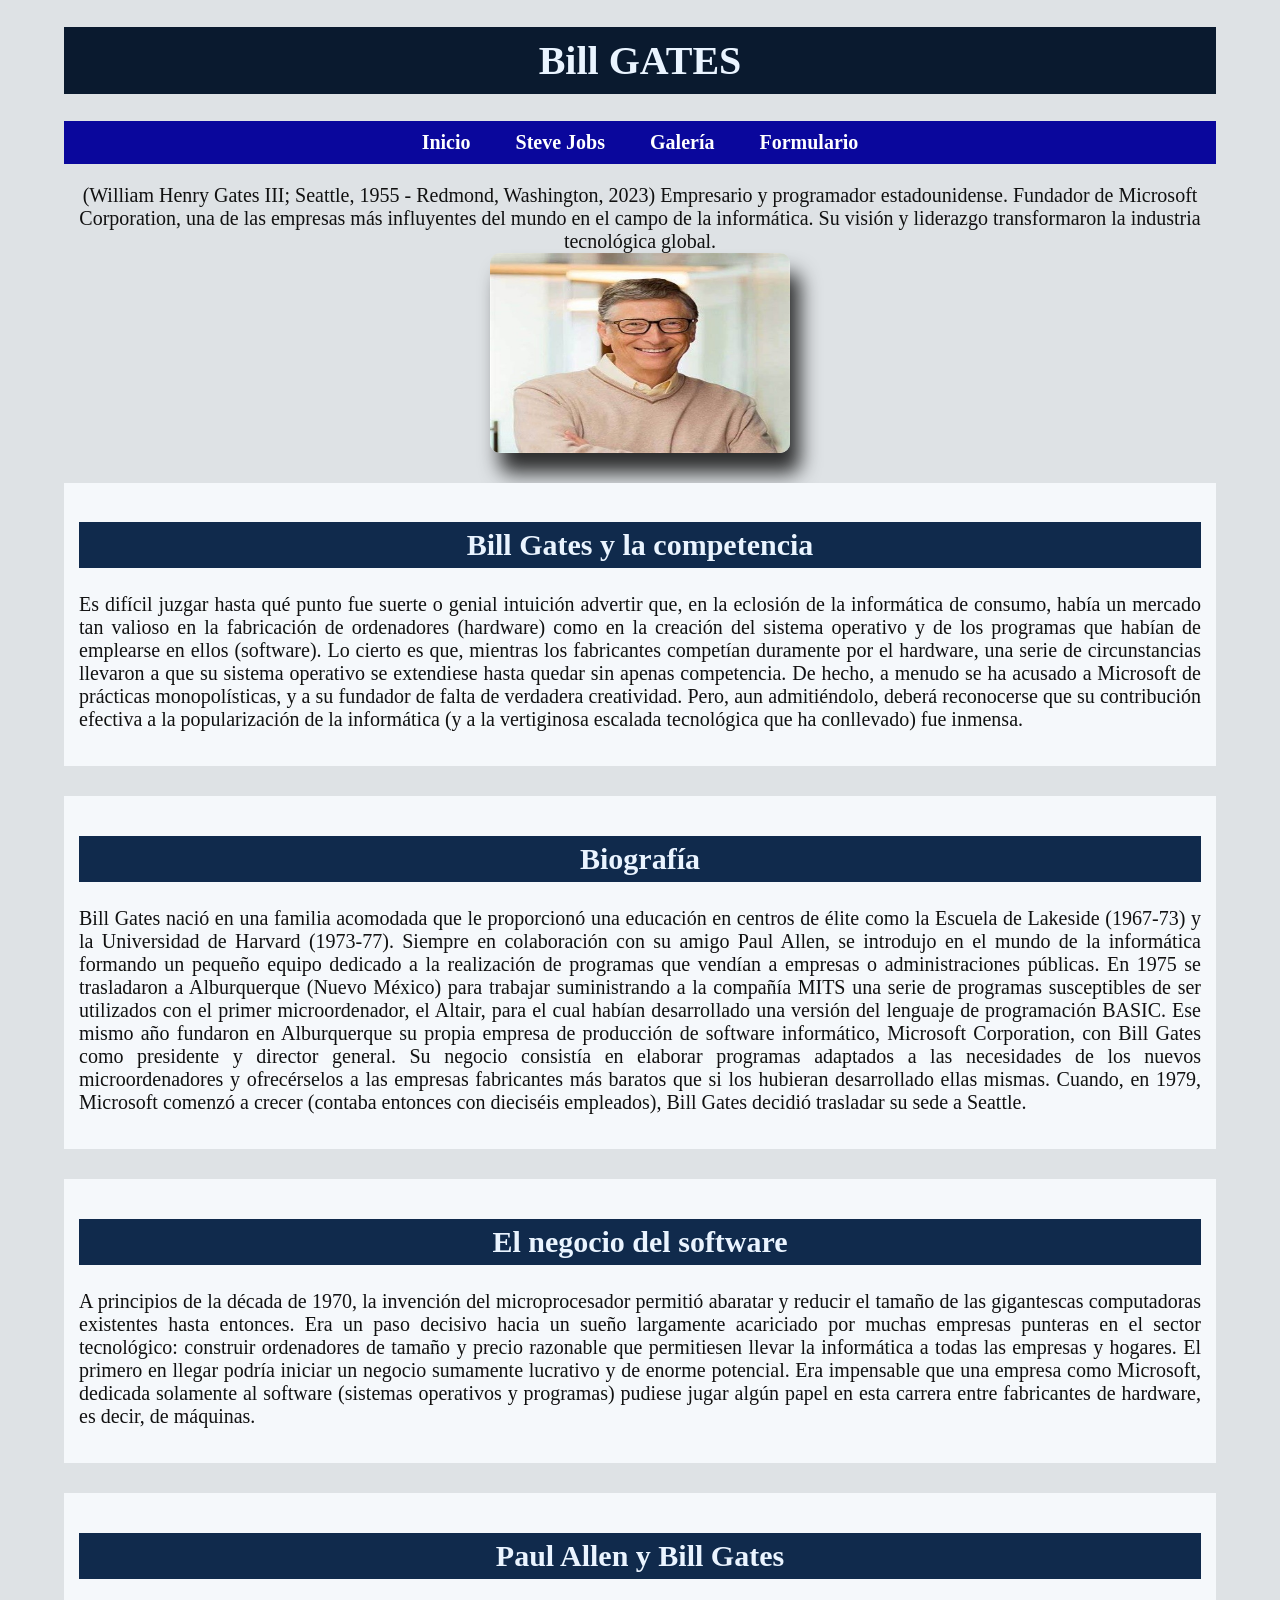
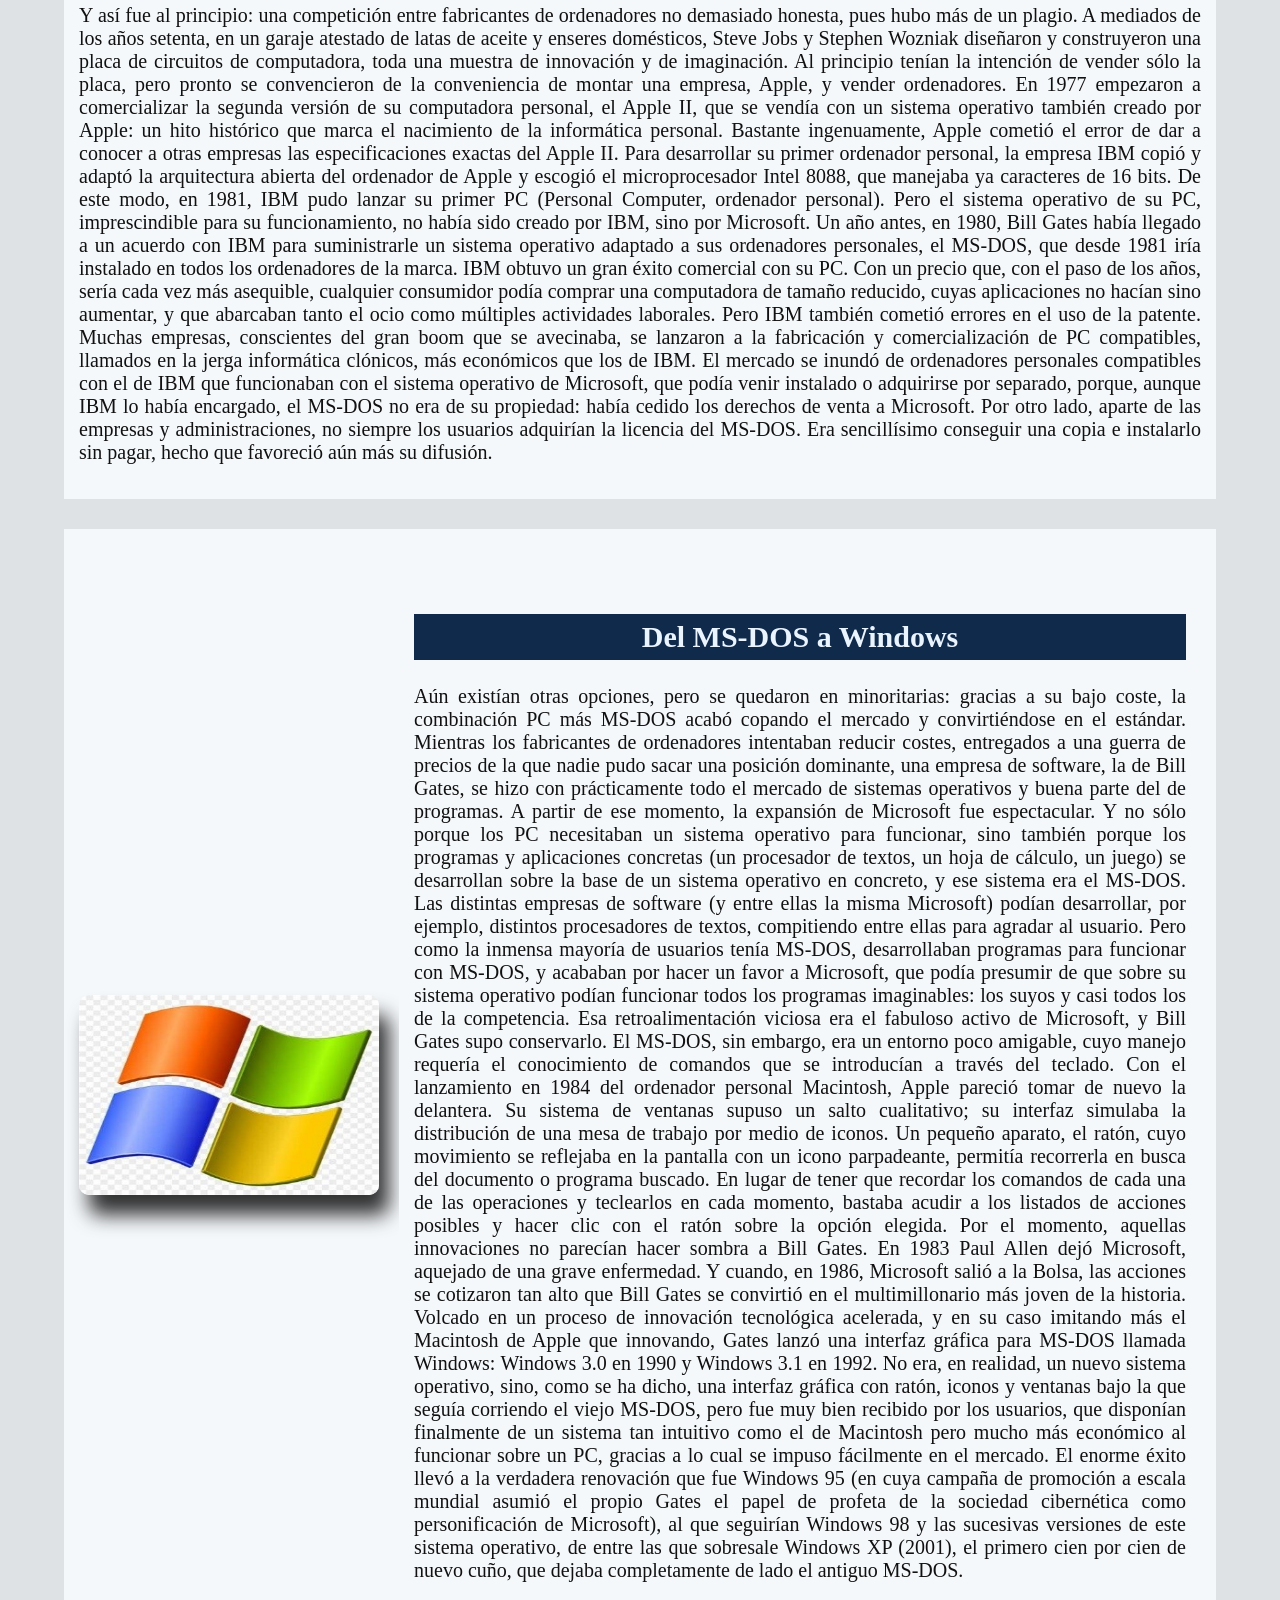
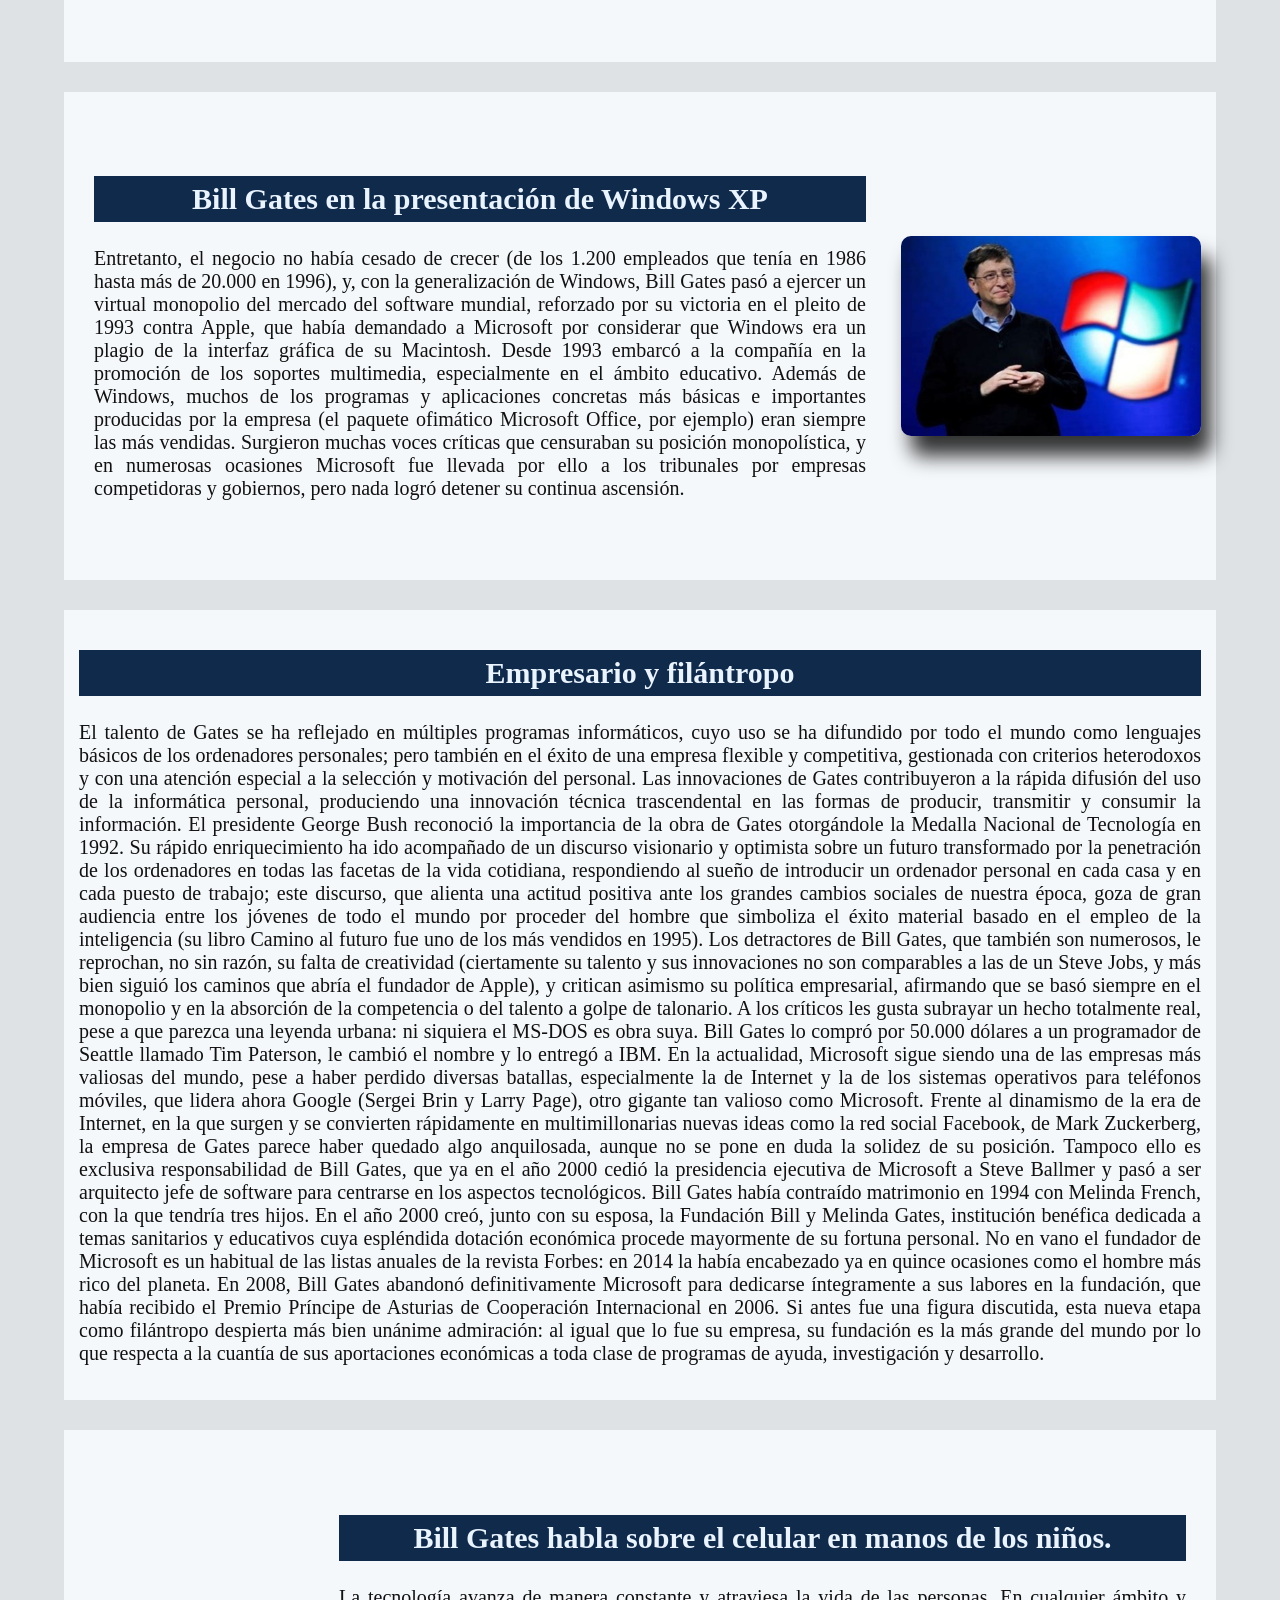
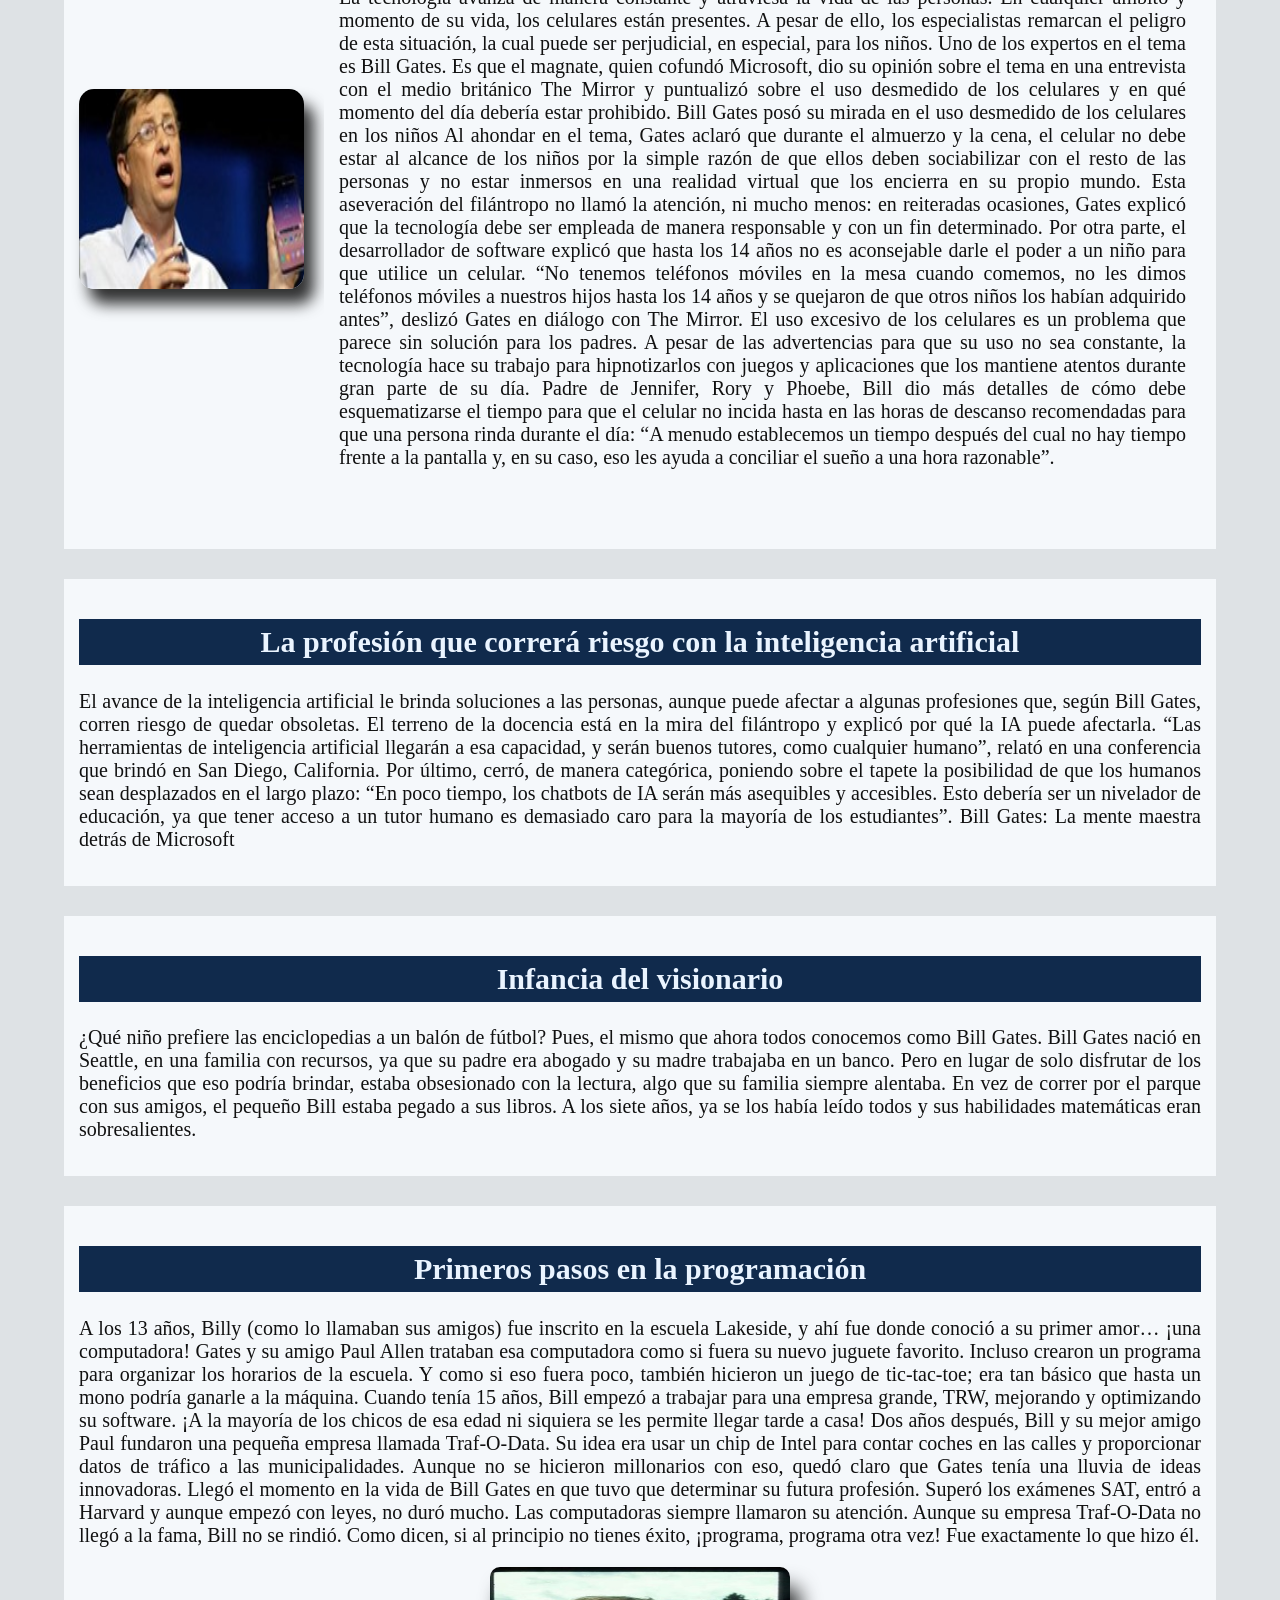
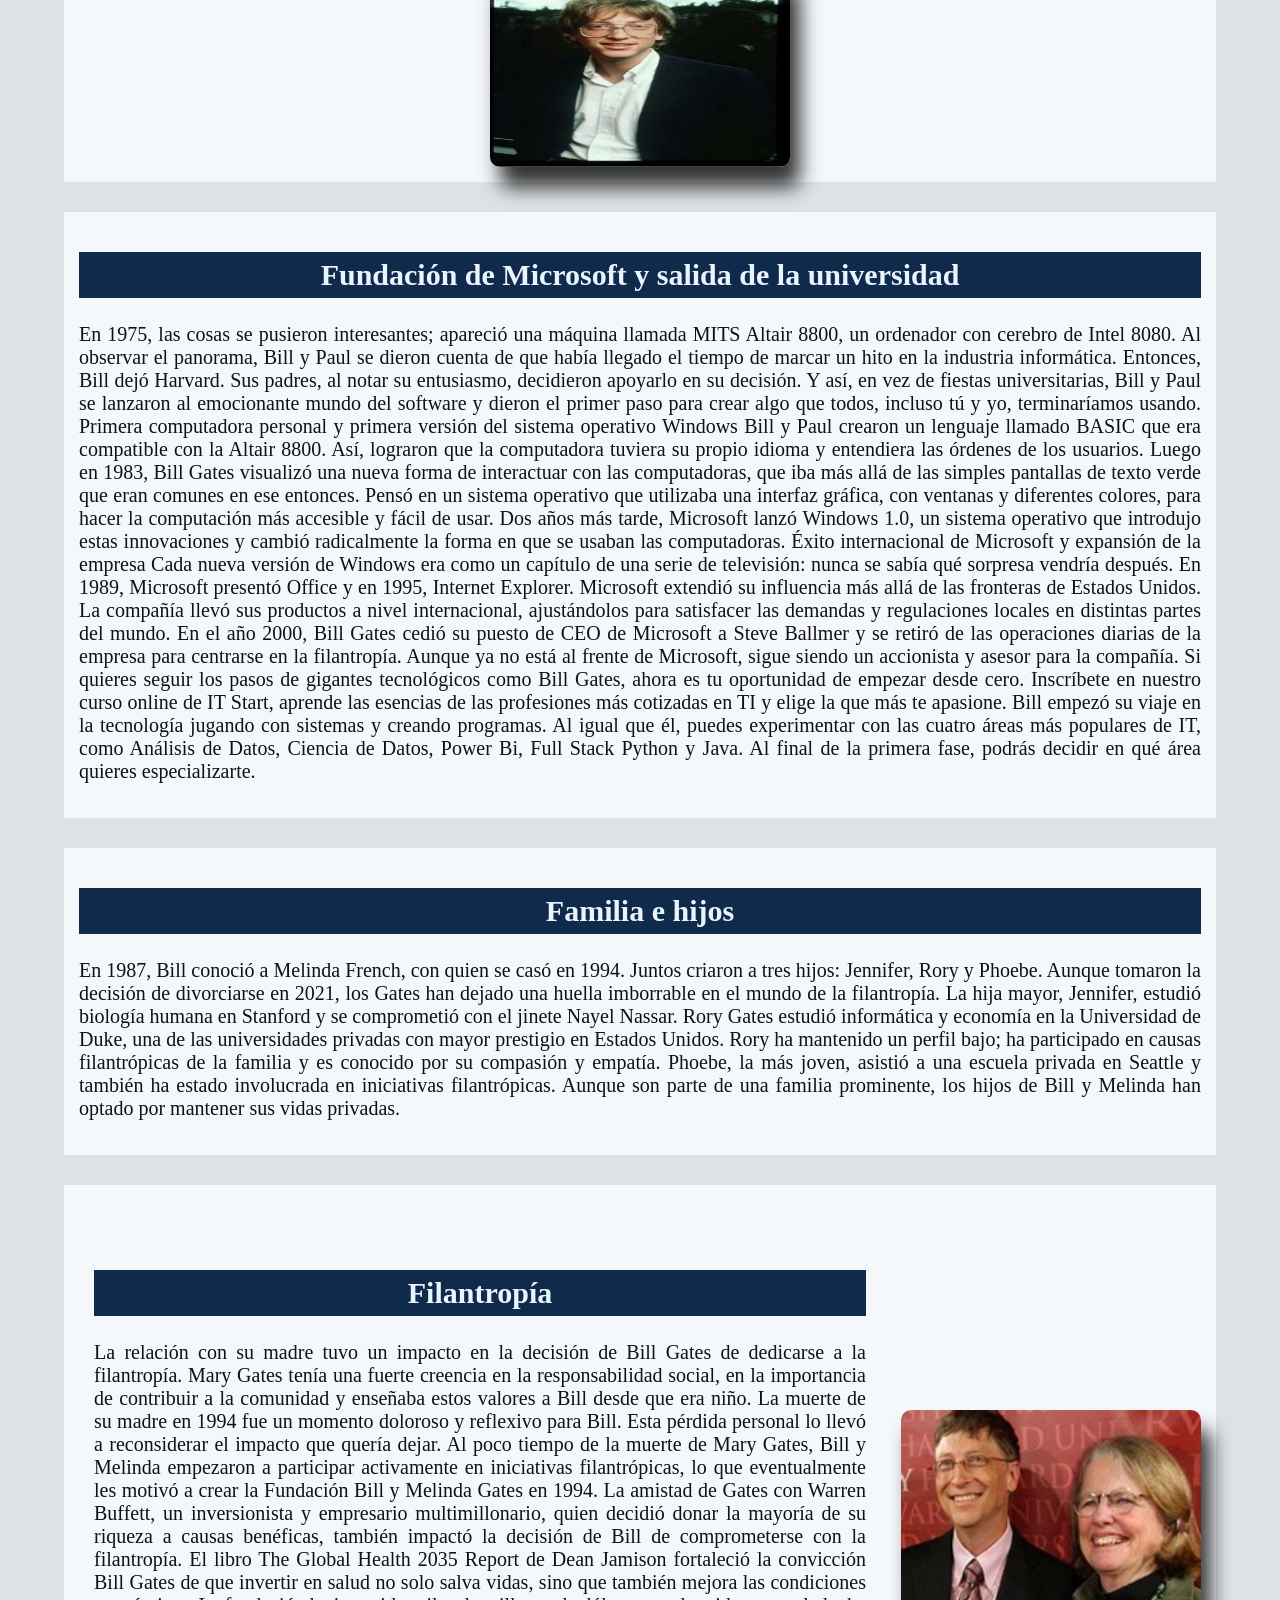
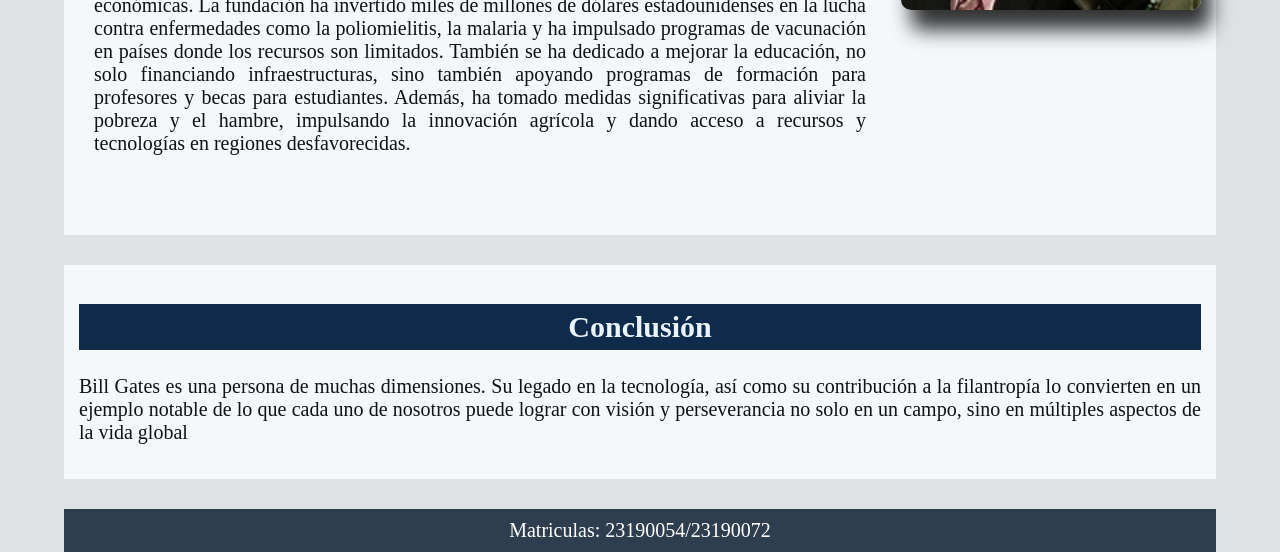
<file: html3.html>
<!DOCTYPE html>
<html>
<head>
	<meta charset="utf-8">
	<meta name="viewport" content="width=device-width, initial-scale=1">
	<title>Biografía</title>

	<link rel="stylesheet" href="Style_html.css">
</head>

<body>

<h1>Bill GATES</h1>

    <nav>
        <a href="index.html">Inicio</a>
        <a href="html2.html">Steve Jobs</a>
        <a href="galeria.html">Galería</a>
        <a href="formulario.html">Formulario</a>
    </nav>

<p class="center-text">
(William Henry Gates III; Seattle, 1955 - Redmond, Washington, 2023) Empresario y programador estadounidense. Fundador de Microsoft Corporation, una de las empresas más influyentes del mundo en el campo de la informática. Su visión y liderazgo transformaron la industria tecnológica global.

<img src="img31.jpg" class="center-img img-large">
<div class="section-text">
    <h2>Bill Gates y la competencia</h2>

    <p>
    Es difícil juzgar hasta qué punto fue suerte o genial intuición advertir que, en la eclosión de la informática de consumo, había un mercado tan valioso en la fabricación de ordenadores (hardware) como en la creación del sistema operativo y de los programas que habían de emplearse en ellos (software). Lo cierto es que, mientras los fabricantes competían duramente por el hardware, una serie de circunstancias llevaron a que su sistema operativo se extendiese hasta quedar sin apenas competencia. De hecho, a menudo se ha acusado a Microsoft de prácticas monopolísticas, y a su fundador de falta de verdadera creatividad. Pero, aun admitiéndolo, deberá reconocerse que su contribución efectiva a la popularización de la informática (y a la vertiginosa escalada tecnológica que ha conllevado) fue inmensa.
    </p>
</div>
<div class="section-text">
    <h2>Biografía </h2>
    <p>
Bill Gates nació en una familia acomodada que le proporcionó una educación en centros de élite como la Escuela de Lakeside (1967-73) y la Universidad de Harvard (1973-77). Siempre en colaboración con su amigo Paul Allen, se introdujo en el mundo de la informática formando un pequeño equipo dedicado a la realización de programas que vendían a empresas o administraciones públicas.
En 1975 se trasladaron a Alburquerque (Nuevo México) para trabajar suministrando a la compañía MITS una serie de programas susceptibles de ser utilizados con el primer microordenador, el Altair, para el cual habían desarrollado una versión del lenguaje de programación BASIC. Ese mismo año fundaron en Alburquerque su propia empresa de producción de software informático, Microsoft Corporation, con Bill Gates como presidente y director general. Su negocio consistía en elaborar programas adaptados a las necesidades de los nuevos microordenadores y ofrecérselos a las empresas fabricantes más baratos que si los hubieran desarrollado ellas mismas. Cuando, en 1979, Microsoft comenzó a crecer (contaba entonces con dieciséis empleados), Bill Gates decidió trasladar su sede a Seattle.
    </p>
</div>
<div class="section-text">
    <h2>El negocio del software</h2>

    <p>
    A principios de la década de 1970, la invención del microprocesador permitió abaratar y reducir el tamaño de las gigantescas computadoras existentes hasta entonces. Era un paso decisivo hacia un sueño largamente acariciado por muchas empresas punteras en el sector tecnológico: construir ordenadores de tamaño y precio razonable que permitiesen llevar la informática a todas las empresas y hogares. El primero en llegar podría iniciar un negocio sumamente lucrativo y de enorme potencial. Era impensable que una empresa como Microsoft, dedicada solamente al software (sistemas operativos y programas) pudiese jugar algún papel en esta carrera entre fabricantes de hardware, es decir, de máquinas.
    </p>
</div>
<div class="section-text">
    <h2>Paul Allen y Bill Gates</h2>
    <p>
    Y así fue al principio: una competición entre fabricantes de ordenadores no demasiado honesta, pues hubo más de un plagio. A mediados de los años setenta, en un garaje atestado de latas de aceite y enseres domésticos, Steve Jobs y Stephen Wozniak diseñaron y construyeron una placa de circuitos de computadora, toda una muestra de innovación y de imaginación. Al principio tenían la intención de vender sólo la placa, pero pronto se convencieron de la conveniencia de montar una empresa, Apple, y vender ordenadores. En 1977 empezaron a comercializar la segunda versión de su computadora personal, el Apple II, que se vendía con un sistema operativo también creado por Apple: un hito histórico que marca el nacimiento de la informática personal.
Bastante ingenuamente, Apple cometió el error de dar a conocer a otras empresas las especificaciones exactas del Apple II. Para desarrollar su primer ordenador personal, la empresa IBM copió y adaptó la arquitectura abierta del ordenador de Apple y escogió el microprocesador Intel 8088, que manejaba ya caracteres de 16 bits. De este modo, en 1981, IBM pudo lanzar su primer PC (Personal Computer, ordenador personal). Pero el sistema operativo de su PC, imprescindible para su funcionamiento, no había sido creado por IBM, sino por Microsoft. Un año antes, en 1980, Bill Gates había llegado a un acuerdo con IBM para suministrarle un sistema operativo adaptado a sus ordenadores personales, el MS-DOS, que desde 1981 iría instalado en todos los ordenadores de la marca.
IBM obtuvo un gran éxito comercial con su PC. Con un precio que, con el paso de los años, sería cada vez más asequible, cualquier consumidor podía comprar una computadora de tamaño reducido, cuyas aplicaciones no hacían sino aumentar, y que abarcaban tanto el ocio como múltiples actividades laborales. Pero IBM también cometió errores en el uso de la patente. Muchas empresas, conscientes del gran boom que se avecinaba, se lanzaron a la fabricación y comercialización de PC compatibles, llamados en la jerga informática clónicos, más económicos que los de IBM.
El mercado se inundó de ordenadores personales compatibles con el de IBM que funcionaban con el sistema operativo de Microsoft, que podía venir instalado o adquirirse por separado, porque, aunque IBM lo había encargado, el MS-DOS no era de su propiedad: había cedido los derechos de venta a Microsoft. Por otro lado, aparte de las empresas y administraciones, no siempre los usuarios adquirían la licencia del MS-DOS. Era sencillísimo conseguir una copia e instalarlo sin pagar, hecho que favoreció aún más su difusión.

    </p>
</div>
<div class="section">
    <img src="img32.jpg" class="center-img img-large">
    <div class="section-text">
    <h2>Del MS-DOS a Windows</h2>
    <p>
    Aún existían otras opciones, pero se quedaron en minoritarias: gracias a su bajo coste, la combinación PC más MS-DOS acabó copando el mercado y convirtiéndose en el estándar. Mientras los fabricantes de ordenadores intentaban reducir costes, entregados a una guerra de precios de la que nadie pudo sacar una posición dominante, una empresa de software, la de Bill Gates, se hizo con prácticamente todo el mercado de sistemas operativos y buena parte del de programas.
A partir de ese momento, la expansión de Microsoft fue espectacular. Y no sólo porque los PC necesitaban un sistema operativo para funcionar, sino también porque los programas y aplicaciones concretas (un procesador de textos, un hoja de cálculo, un juego) se desarrollan sobre la base de un sistema operativo en concreto, y ese sistema era el MS-DOS. Las distintas empresas de software (y entre ellas la misma Microsoft) podían desarrollar, por ejemplo, distintos procesadores de textos, compitiendo entre ellas para agradar al usuario. Pero como la inmensa mayoría de usuarios tenía MS-DOS, desarrollaban programas para funcionar con MS-DOS, y acababan por hacer un favor a Microsoft, que podía presumir de que sobre su sistema operativo podían funcionar todos los programas imaginables: los suyos y casi todos los de la competencia. Esa retroalimentación viciosa era el fabuloso activo de Microsoft, y Bill Gates supo conservarlo.
El MS-DOS, sin embargo, era un entorno poco amigable, cuyo manejo requería el conocimiento de comandos que se introducían a través del teclado. Con el lanzamiento en 1984 del ordenador personal Macintosh, Apple pareció tomar de nuevo la delantera. Su sistema de ventanas supuso un salto cualitativo; su interfaz simulaba la distribución de una mesa de trabajo por medio de iconos. Un pequeño aparato, el ratón, cuyo movimiento se reflejaba en la pantalla con un icono parpadeante, permitía recorrerla en busca del documento o programa buscado. En lugar de tener que recordar los comandos de cada una de las operaciones y teclearlos en cada momento, bastaba acudir a los listados de acciones posibles y hacer clic con el ratón sobre la opción elegida.
Por el momento, aquellas innovaciones no parecían hacer sombra a Bill Gates. En 1983 Paul Allen dejó Microsoft, aquejado de una grave enfermedad. Y cuando, en 1986, Microsoft salió a la Bolsa, las acciones se cotizaron tan alto que Bill Gates se convirtió en el multimillonario más joven de la historia. Volcado en un proceso de innovación tecnológica acelerada, y en su caso imitando más el Macintosh de Apple que innovando, Gates lanzó una interfaz gráfica para MS-DOS llamada Windows: Windows 3.0 en 1990 y Windows 3.1 en 1992.
No era, en realidad, un nuevo sistema operativo, sino, como se ha dicho, una interfaz gráfica con ratón, iconos y ventanas bajo la que seguía corriendo el viejo MS-DOS, pero fue muy bien recibido por los usuarios, que disponían finalmente de un sistema tan intuitivo como el de Macintosh pero mucho más económico al funcionar sobre un PC, gracias a lo cual se impuso fácilmente en el mercado. El enorme éxito llevó a la verdadera renovación que fue Windows 95 (en cuya campaña de promoción a escala mundial asumió el propio Gates el papel de profeta de la sociedad cibernética como personificación de Microsoft), al que seguirían Windows 98 y las sucesivas versiones de este sistema operativo, de entre las que sobresale Windows XP (2001), el primero cien por cien de nuevo cuño, que dejaba completamente de lado el antiguo MS-DOS.

    </p>
    </div>
</div>
<div class="section right">
    <img src="img33.jpg" class="center-img img-large">
    <div class="section-text">
     <h2>Bill Gates en la presentación de Windows XP</h2>
     <p>
    Entretanto, el negocio no había cesado de crecer (de los 1.200 empleados que tenía en 1986 hasta más de 20.000 en 1996), y, con la generalización de Windows, Bill Gates pasó a ejercer un virtual monopolio del mercado del software mundial, reforzado por su victoria en el pleito de 1993 contra Apple, que había demandado a Microsoft por considerar que Windows era un plagio de la interfaz gráfica de su Macintosh. Desde 1993 embarcó a la compañía en la promoción de los soportes multimedia, especialmente en el ámbito educativo.
Además de Windows, muchos de los programas y aplicaciones concretas más básicas e importantes producidas por la empresa (el paquete ofimático Microsoft Office, por ejemplo) eran siempre las más vendidas. Surgieron muchas voces críticas que censuraban su posición monopolística, y en numerosas ocasiones Microsoft fue llevada por ello a los tribunales por empresas competidoras y gobiernos, pero nada logró detener su continua ascensión.
     </p>
    </div>
</div>
<div class="section-text">
    <h2>Empresario y filántropo</h2>
    <p>
    El talento de Gates se ha reflejado en múltiples programas informáticos, cuyo uso se ha difundido por todo el mundo como lenguajes básicos de los ordenadores personales; pero también en el éxito de una empresa flexible y competitiva, gestionada con criterios heterodoxos y con una atención especial a la selección y motivación del personal. Las innovaciones de Gates contribuyeron a la rápida difusión del uso de la informática personal, produciendo una innovación técnica trascendental en las formas de producir, transmitir y consumir la información. El presidente George Bush reconoció la importancia de la obra de Gates otorgándole la Medalla Nacional de Tecnología en 1992.
Su rápido enriquecimiento ha ido acompañado de un discurso visionario y optimista sobre un futuro transformado por la penetración de los ordenadores en todas las facetas de la vida cotidiana, respondiendo al sueño de introducir un ordenador personal en cada casa y en cada puesto de trabajo; este discurso, que alienta una actitud positiva ante los grandes cambios sociales de nuestra época, goza de gran audiencia entre los jóvenes de todo el mundo por proceder del hombre que simboliza el éxito material basado en el empleo de la inteligencia (su libro Camino al futuro fue uno de los más vendidos en 1995).
Los detractores de Bill Gates, que también son numerosos, le reprochan, no sin razón, su falta de creatividad (ciertamente su talento y sus innovaciones no son comparables a las de un Steve Jobs, y más bien siguió los caminos que abría el fundador de Apple), y critican asimismo su política empresarial, afirmando que se basó siempre en el monopolio y en la absorción de la competencia o del talento a golpe de talonario. A los críticos les gusta subrayar un hecho totalmente real, pese a que parezca una leyenda urbana: ni siquiera el MS-DOS es obra suya. Bill Gates lo compró por 50.000 dólares a un programador de Seattle llamado Tim Paterson, le cambió el nombre y lo entregó a IBM.
En la actualidad, Microsoft sigue siendo una de las empresas más valiosas del mundo, pese a haber perdido diversas batallas, especialmente la de Internet y la de los sistemas operativos para teléfonos móviles, que lidera ahora Google (Sergei Brin y Larry Page), otro gigante tan valioso como Microsoft. Frente al dinamismo de la era de Internet, en la que surgen y se convierten rápidamente en multimillonarias nuevas ideas como la red social Facebook, de Mark Zuckerberg, la empresa de Gates parece haber quedado algo anquilosada, aunque no se pone en duda la solidez de su posición.
Tampoco ello es exclusiva responsabilidad de Bill Gates, que ya en el año 2000 cedió la presidencia ejecutiva de Microsoft a Steve Ballmer y pasó a ser arquitecto jefe de software para centrarse en los aspectos tecnológicos. Bill Gates había contraído matrimonio en 1994 con Melinda French, con la que tendría tres hijos. En el año 2000 creó, junto con su esposa, la Fundación Bill y Melinda Gates, institución benéfica dedicada a temas sanitarios y educativos cuya espléndida dotación económica procede mayormente de su fortuna personal. No en vano el fundador de Microsoft es un habitual de las listas anuales de la revista Forbes: en 2014 la había encabezado ya en quince ocasiones como el hombre más rico del planeta.
En 2008, Bill Gates abandonó definitivamente Microsoft para dedicarse íntegramente a sus labores en la fundación, que había recibido el Premio Príncipe de Asturias de Cooperación Internacional en 2006. Si antes fue una figura discutida, esta nueva etapa como filántropo despierta más bien unánime admiración: al igual que lo fue su empresa, su fundación es la más grande del mundo por lo que respecta a la cuantía de sus aportaciones económicas a toda clase de programas de ayuda, investigación y desarrollo.

    </p>
</div>
<div class="section">
    <img src="img34.jpg" class="center-img img-medium">
        <div class="section-text">
        <h2>Bill Gates habla sobre el celular en manos de los niños.</h2>
        <p>
    La tecnología avanza de manera constante y atraviesa la vida de las personas. En cualquier ámbito y momento de su vida, los celulares están presentes. A pesar de ello, los especialistas remarcan el peligro de esta situación, la cual puede ser perjudicial, en especial, para los niños.
Uno de los expertos en el tema es Bill Gates. Es que el magnate, quien cofundó Microsoft, dio su opinión sobre el tema en una entrevista con el medio británico The Mirror y puntualizó sobre el uso desmedido de los celulares y en qué momento del día debería estar prohibido.
Bill Gates posó su mirada en el uso desmedido de los celulares en los niños
Al ahondar en el tema, Gates aclaró que durante el almuerzo y la cena, el celular no debe estar al alcance de los niños por la simple razón de que ellos deben sociabilizar con el resto de las personas y no estar inmersos en una realidad virtual que los encierra en su propio mundo.
Esta aseveración del filántropo no llamó la atención, ni mucho menos: en reiteradas ocasiones, Gates explicó que la tecnología debe ser empleada de manera responsable y con un fin determinado. Por otra parte, el desarrollador de software explicó que hasta los 14 años no es aconsejable darle el poder a un niño para que utilice un celular. 
“No tenemos teléfonos móviles en la mesa cuando comemos, no les dimos teléfonos móviles a nuestros hijos hasta los 14 años y se quejaron de que otros niños los habían adquirido antes”, deslizó Gates en diálogo con The Mirror.
El uso excesivo de los celulares es un problema que parece sin solución para los padres. A pesar de las advertencias para que su uso no sea constante, la tecnología hace su trabajo para hipnotizarlos con juegos y aplicaciones que los mantiene atentos durante gran parte de su día.
Padre de Jennifer, Rory y Phoebe, Bill dio más detalles de cómo debe esquematizarse el tiempo para que el celular no incida hasta en las horas de descanso recomendadas para que una persona rinda durante el día: “A menudo establecemos un tiempo después del cual no hay tiempo frente a la pantalla y, en su caso, eso les ayuda a conciliar el sueño a una hora razonable”.


        </p>
        </div>
</div>
<div class="section-text">
    <h2>La profesión que correrá riesgo con la inteligencia artificial</h2>
    <p>
    El avance de la inteligencia artificial le brinda soluciones a las personas, aunque puede afectar a algunas profesiones que, según Bill Gates, corren riesgo de quedar obsoletas.
El terreno de la docencia está en la mira del filántropo y explicó por qué la IA puede afectarla. “Las herramientas de inteligencia artificial llegarán a esa capacidad, y serán buenos tutores, como cualquier humano”, relató en una conferencia que brindó en San Diego, California.
Por último, cerró, de manera categórica, poniendo sobre el tapete la posibilidad de que los humanos sean desplazados en el largo plazo: “En poco tiempo, los chatbots de IA serán más asequibles y accesibles. Esto debería ser un nivelador de educación, ya que tener acceso a un tutor humano es demasiado caro para la mayoría de los estudiantes”. Bill Gates: La mente maestra detrás de Microsoft

    </p>
</div>
<div class="section-text">
    <h2>Infancia del visionario</h2>
    <p>
    ¿Qué niño prefiere las enciclopedias a un balón de fútbol? Pues, el mismo que ahora todos conocemos como Bill Gates.
Bill Gates nació en Seattle, en una familia con recursos, ya que su padre era abogado y su madre trabajaba en un banco. Pero en lugar de solo disfrutar de los beneficios que eso podría brindar, estaba obsesionado con la lectura, algo que su familia siempre alentaba. En vez de correr por el parque con sus amigos, el pequeño Bill estaba pegado a sus libros. A los siete años, ya se los había leído todos y sus habilidades matemáticas eran sobresalientes.
    </p>
</div>
<div class="section-text">
    <h2>Primeros pasos en la programación</h2>
    <p>
    A los 13 años, Billy (como lo llamaban sus amigos) fue inscrito en la escuela Lakeside, y ahí fue donde conoció a su primer amor… ¡una computadora!
Gates y su amigo Paul Allen trataban esa computadora como si fuera su nuevo juguete favorito. Incluso crearon un programa para organizar los horarios de la escuela. Y como si eso fuera poco, también hicieron un juego de tic-tac-toe; era tan básico que hasta un mono podría ganarle a la máquina.
Cuando tenía 15 años, Bill empezó a trabajar para una empresa grande, TRW, mejorando y optimizando su software. ¡A la mayoría de los chicos de esa edad ni siquiera se les permite llegar tarde a casa!
Dos años después, Bill y su mejor amigo Paul fundaron una pequeña empresa llamada Traf-O-Data. Su idea era usar un chip de Intel para contar coches en las calles y proporcionar datos de tráfico a las municipalidades. Aunque no se hicieron millonarios con eso, quedó claro que Gates tenía una lluvia de ideas innovadoras.
Llegó el momento en la vida de Bill Gates en que tuvo que determinar su futura profesión. Superó los exámenes SAT, entró a Harvard y aunque empezó con leyes, no duró mucho. Las computadoras siempre llamaron su atención. Aunque su empresa Traf-O-Data no llegó a la fama, Bill no se rindió. Como dicen, si al principio no tienes éxito, ¡programa, programa otra vez! Fue exactamente lo que hizo él.

    </p>
    <img src="img35.jpg" class="center-img img-large">
</div>
<div class="section-text">
    <h2>Fundación de Microsoft y salida de la universidad</h2>
    <p>
    En 1975, las cosas se pusieron interesantes; apareció una máquina llamada MITS Altair 8800, un ordenador con cerebro de Intel 8080. Al observar el panorama, Bill y Paul se dieron cuenta de que había llegado el tiempo de marcar un hito en la industria informática.
Entonces, Bill dejó Harvard. Sus padres, al notar su entusiasmo, decidieron apoyarlo en su decisión. Y así, en vez de fiestas universitarias, Bill y Paul se lanzaron al emocionante mundo del software y dieron el primer paso para crear algo que todos, incluso tú y yo, terminaríamos usando.
Primera computadora personal y primera versión del sistema operativo Windows
Bill y Paul crearon un lenguaje llamado BASIC que era compatible con la Altair 8800. Así, lograron que la computadora tuviera su propio idioma y entendiera las órdenes de los usuarios.
Luego en 1983, Bill Gates visualizó una nueva forma de interactuar con las computadoras, que iba más allá de las simples pantallas de texto verde que eran comunes en ese entonces. Pensó en un sistema operativo que utilizaba una interfaz gráfica, con ventanas y diferentes colores, para hacer la computación más accesible y fácil de usar. Dos años más tarde, Microsoft lanzó Windows 1.0, un sistema operativo que introdujo estas innovaciones y cambió radicalmente la forma en que se usaban las computadoras.
Éxito internacional de Microsoft y expansión de la empresa
Cada nueva versión de Windows era como un capítulo de una serie de televisión: nunca se sabía qué sorpresa vendría después. En 1989, Microsoft presentó Office y en 1995, Internet Explorer.
Microsoft extendió su influencia más allá de las fronteras de Estados Unidos. La compañía llevó sus productos a nivel internacional, ajustándolos para satisfacer las demandas y regulaciones locales en distintas partes del mundo.
En el año 2000, Bill Gates cedió su puesto de CEO de Microsoft a Steve Ballmer y se retiró de las operaciones diarias de la empresa para centrarse en la filantropía. Aunque ya no está al frente de Microsoft, sigue siendo un accionista y asesor para la compañía.
Si quieres seguir los pasos de gigantes tecnológicos como Bill Gates, ahora es tu oportunidad de empezar desde cero. Inscríbete en nuestro curso online de IT Start, aprende las esencias de las profesiones más cotizadas en TI y elige la que más te apasione.
Bill empezó su viaje en la tecnología jugando con sistemas y creando programas. Al igual que él, puedes experimentar con las cuatro áreas más populares de IT, como Análisis de Datos, Ciencia de Datos, Power Bi, Full Stack Python y Java. Al final de la primera fase, podrás decidir en qué área quieres especializarte.

    </p>
</div>
<div class="section-text">
    <h2>Familia e hijos</h2>
    <p>
    En 1987, Bill conoció a Melinda French, con quien se casó en 1994. Juntos criaron a tres hijos: Jennifer, Rory y Phoebe. Aunque tomaron la decisión de divorciarse en 2021, los Gates han dejado una huella imborrable en el mundo de la filantropía.
La hija mayor, Jennifer, estudió biología humana en Stanford y se comprometió con el jinete Nayel Nassar.
Rory Gates estudió informática y economía en la Universidad de Duke, una de las universidades privadas con mayor prestigio en Estados Unidos. Rory ha mantenido un perfil bajo; ha participado en causas filantrópicas de la familia y es conocido por su compasión y empatía.
Phoebe, la más joven, asistió a una escuela privada en Seattle y también ha estado involucrada en iniciativas filantrópicas.
Aunque son parte de una familia prominente, los hijos de Bill y Melinda han optado por mantener sus vidas privadas.

    </p>
</div>
<div class="section right">
    <img src="img36.jpg" class="center-img img-large">
    <div class="section-text">
    <h2>Filantropía</h2>
    <p>La relación con su madre tuvo un impacto en la decisión de Bill Gates de dedicarse a la filantropía. Mary Gates tenía una fuerte creencia en la responsabilidad social, en la importancia de contribuir a la comunidad y enseñaba estos valores a Bill desde que era niño.
La muerte de su madre en 1994 fue un momento doloroso y reflexivo para Bill. Esta pérdida personal lo llevó a reconsiderar el impacto que quería dejar. Al poco tiempo de la muerte de Mary Gates, Bill y Melinda empezaron a participar activamente en iniciativas filantrópicas, lo que eventualmente les motivó a crear la Fundación Bill y Melinda Gates en 1994.
La amistad de Gates con Warren Buffett, un inversionista y empresario multimillonario, quien decidió donar la mayoría de su riqueza a causas benéficas, también impactó la decisión de Bill de comprometerse con la filantropía.
El libro The Global Health 2035 Report de Dean Jamison fortaleció la convicción Bill Gates de que invertir en salud no solo salva vidas, sino que también mejora las condiciones económicas. La fundación ha invertido miles de millones de dólares estadounidenses en la lucha contra enfermedades como la poliomielitis, la malaria y ha impulsado programas de vacunación en países donde los recursos son limitados. También se ha dedicado a mejorar la educación, no solo financiando infraestructuras, sino también apoyando programas de formación para profesores y becas para estudiantes. Además, ha tomado medidas significativas para aliviar la pobreza y el hambre, impulsando la innovación agrícola y dando acceso a recursos y tecnologías en regiones desfavorecidas.
    </p>
    </div>
</div>
<div class="section-text">
    <h2>Conclusión</h2>
    <p>
    Bill Gates es una persona de muchas dimensiones. Su legado en la tecnología, así como su contribución a la filantropía lo convierten en un ejemplo notable de lo que cada uno de nosotros puede lograr con visión y perseverancia no solo en un campo, sino en múltiples aspectos de la vida global 
    </p>
</div>
<footer>
	Matriculas: 23190054/23190072
</footer>
</body>
</html>
</file>
<file: Style_index.css>
body{
            margin: auto;
            background-color:#d9e6f2;
            font-size: 125%;
            margin-left: 10px;
            margin-right: 10px;
        }
        p{
            text-align: center;
            font-size: 150%;
        }
        h1{
            color:#e3f3ff;
            background-color:#0a1a2f;
            text-align:center;
            padding:20px;
            margin:0;
        }

        h2{
            color:#e3f3ff;
            background-color:#102a43;
            text-align:center;
            padding:10px;
        }

        nav{
            text-align:center;
            background-color:#1f3b57;
            padding:10px;
        }

        nav a{
            color:white;
            text-decoration:none;
            margin:20px;
            font-weight:bold;
        }

        .seccion{
            display:flex;
            align-items:center;
            justify-content:space-between;
            padding:20px;
        }

        .reverse{
            flex-direction:row-reverse;
            background-color:#d9e6f2;
        }

        .texto{
            width:55%;
            font-size:125%;
            font-family:"Times New Roman";
            text-align:justify;
            color:#111;
        }

        .imagen{
            width:35%;
            text-align:center;
        } 

        .imagen1 img{
            width:370px;
            height:250px;
            border-radius:10px;
            box-shadow:10px 20px 20px rgba(0,0,0,0.8);
            flex: auto;
        }

        .imagen2 img{
            width:500px;
            height:425px;
            border-radius:20px;
            box-shadow:5px 15px 10px rgba(0,0,0,0.6);
            flex: auto;
        }

        footer{
            background-color:#0f1f2f;
            color:white;
            text-align:center;
            padding:20px;
        }

        .galeria-grid {
            display: grid;
            grid-template-columns: repeat(4, 1fr);
            gap: 18px;
            padding: 30px 20px;
            max-width: 1200px;
            margin: 0 auto;
        }

        .galeria-item {
            cursor: pointer;
            border-radius: 10px;
            overflow: hidden;
            box-shadow: 4px 8px 16px rgba(0,0,0,0.45);
            background-color: #0a1a2f;
        }

        .galeria-item img {
            width: 100%;
            height: 180px;
            object-fit: cover;
            display: block;
        }

        .galeria-item p {
            margin: 0;
            padding: 8px 6px;
            font-size: 85%;
            color: #e3f3ff;
            background-color: #0a1a2f;
            text-align: center;
            font-family: "Times New Roman";
        }

        #lightbox {
            display: none;
            position: fixed;
            top: 0; left: 0;
            width: 100%; height: 100%;
            background-color: rgba(0,0,0,0.88);
            z-index: 9999;
            justify-content: center;
            align-items: center;
            flex-direction: column;
        }

        #lightbox.activo {
            display: flex;
        }

        #lightbox-img {
            max-width: 80%;
            max-height: 75vh;
            border-radius: 12px;
            box-shadow: 0 10px 40px rgba(0,0,0,0.9);
        }

        #lightbox-caption {
            color: #e3f3ff;
            font-family: "Times New Roman";
            font-size: 120%;
            margin-top: 16px;
            text-align: center;
        }

        #lightbox-cerrar {
            position: absolute;
            top: 20px;
            right: 30px;
            color: #e3f3ff;
            font-size: 200%;
            cursor: pointer;
            background: none;
            border: none;
            font-weight: bold;
            line-height: 1;
        }

        .nav-galeria {
            display: flex;
            gap: 30px;
            margin-top: 18px;
        }

        .nav-galeria button {
            background-color: #1f3b57;
            color: #e3f3ff;
            border: none;
            padding: 10px 24px;
            border-radius: 6px;
            cursor: pointer;
            font-family: "Times New Roman";
            font-size: 110%;
        }

        .intro-galeria {
            text-align: center;
            font-size: 130%;
            font-family: "Times New Roman";
            color: #111;
            padding: 20px 30px 0 30px;
        }
        
        .form-contenedor {
            max-width: 750px;
            margin: 30px auto;
            padding: 30px 36px;
            background-color: #c2d8ee;
            border-radius: 12px;
            box-shadow: 0 6px 24px rgba(0,0,0,0.3);
        }

        .form-grupo {
            margin-bottom: 22px;
        }

        .form-grupo label {
            display: block;
            font-family: "Times New Roman";
            font-size: 115%;
            color: #0a1a2f;
            font-weight: bold;
            margin-bottom: 6px;
        }

        .form-grupo input[type="text"],
        .form-grupo input[type="email"],
        .form-grupo select,
        .form-grupo textarea {
            width: 100%;
            padding: 10px 12px;
            border: 2px solid #1f3b57;
            border-radius: 6px;
            font-family: "Times New Roman";
            font-size: 105%;
            background-color: #e8f2fb;
            color: #111;
            box-sizing: border-box;
        }

        .form-grupo textarea {
            height: 100px;
            resize: vertical;
        }

        .radio-grupo {
            display: flex;
            flex-wrap: wrap;
            gap: 18px;
            margin-top: 6px;
        }

        .radio-grupo label {
            font-weight: normal;
            font-size: 105%;
            display: flex;
            align-items: center;
            gap: 6px;
            cursor: pointer;
        }

        .btn-enviar {
            background-color: #0a1a2f;
            color: #e3f3ff;
            border: none;
            padding: 12px 36px;
            border-radius: 8px;
            font-family: "Times New Roman";
            font-size: 115%;
            cursor: pointer;
            display: block;
            margin: 10px auto 0 auto;
        }

        .btn-enviar:hover {
            background-color: #1f3b57;
        }

        #panel-resultados {
            display: none;
            max-width: 750px;
            margin: 30px auto;
            padding: 30px 36px;
            background-color: #c2d8ee;
            border-radius: 12px;
            box-shadow: 0 6px 24px rgba(0,0,0,0.3);
        }

        #panel-resultados h3 {
            color: #0a1a2f;
            font-family: "Times New Roman";
            font-size: 140%;
            margin-bottom: 18px;
            text-align: center;
        }

        .resultado-fila {
            display: flex;
            border-bottom: 1px solid #1f3b57;
            padding: 10px 0;
            font-family: "Times New Roman";
            font-size: 108%;
            color: #111;
        }

        .resultado-pregunta {
            width: 45%;
            font-weight: bold;
            color: #0a1a2f;
            padding-right: 12px;
        }

        .resultado-respuesta {
            width: 55%;
        }

        .btn-nuevo {
            background-color: #102a43;
            color: #e3f3ff;
            border: none;
            padding: 10px 30px;
            border-radius: 8px;
            font-family: "Times New Roman";
            font-size: 110%;
            cursor: pointer;
            display: block;
            margin: 22px auto 0 auto;
        }

        .btn-nuevo:hover {
            background-color: #1f3b57;
        }

        .btn-descargar {
            background-color: #1f3b57;
            color: #e3f3ff;
            border: none;
            padding: 10px 30px;
            border-radius: 8px;
            font-family: "Times New Roman";
            font-size: 110%;
            cursor: pointer;
            display: block;
            margin: 12px auto 0 auto;
        }

        .btn-descargar:hover {
            background-color: #0a1a2f;
        }

        .mensaje-error {
            color: #8b0000;
            font-family: "Times New Roman";
            font-size: 100%;
            margin-top: 4px;
            display: none;
        }
</file>
<file: Style_html.css>
body {
    background-color: #dee2e5; 
    font-family: "Times New Roman", serif; 
    font-size: 125%;
    width: 90%;
    margin: 0 auto;
    color: #111; 
}

nav{
    text-align:center;
    background-color:#0A079C;
    padding:10px;
}

nav a{
    text-decoration:none;
    color: white;
    margin:20px;
    font-weight:bold;
}

h1 {
    color: #eaf4ff;
    background-color: #0a1a2f; 
    text-align: center;
    padding: 10px;
}

h2 {
    color: #eaf4ff;
    background-color: #102a4c; 
    text-align: center;
    padding: 6px;
    flex: 1;
}

h3 {
    color: #102a4c;
    text-align: center;
    flex: 1;
}


p {
    text-align: justify;
    flex: 1;
}


header {
    background-color: #2f3e4f; 
    padding: 10px;
}


header a {
    color: #eaf4ff;
    text-decoration: none;
}

footer {
    background-color: #2f3e4f;
    padding: 10px;
    color: white;
    text-align: center;
    font-size: 100%;
}


.center-text {
    text-align: center;
}


.center-img {
    display: block;
    margin: auto;
}

.img-large {
    width: 300px;
    height: 200px;
    border-radius:10px;
    box-shadow:10px 20px 20px rgba(0,0,0,0.8);
    flex: auto;
}

.img-medium {
    width: 225px;
    height: 200px;
    border-radius:15px;
    box-shadow:10px 15px 15px rgba(0,0,0,0.8);
    flex: auto;
}


.section {
    display: flex;
    align-items: center;
    gap: 20px;
    margin: 30px 0;
    background-color: #f5f8fb;
    padding: 15px; 
}


.section.right {
    flex-direction: row-reverse;
}


.section-text {
    flex: 1;
     background-color: #f5f8fb;
     gap: 20px;
    margin: 30px 0;
     padding: 15px;
}


.section img {
    flex: 0 0 auto;
}
</file>
